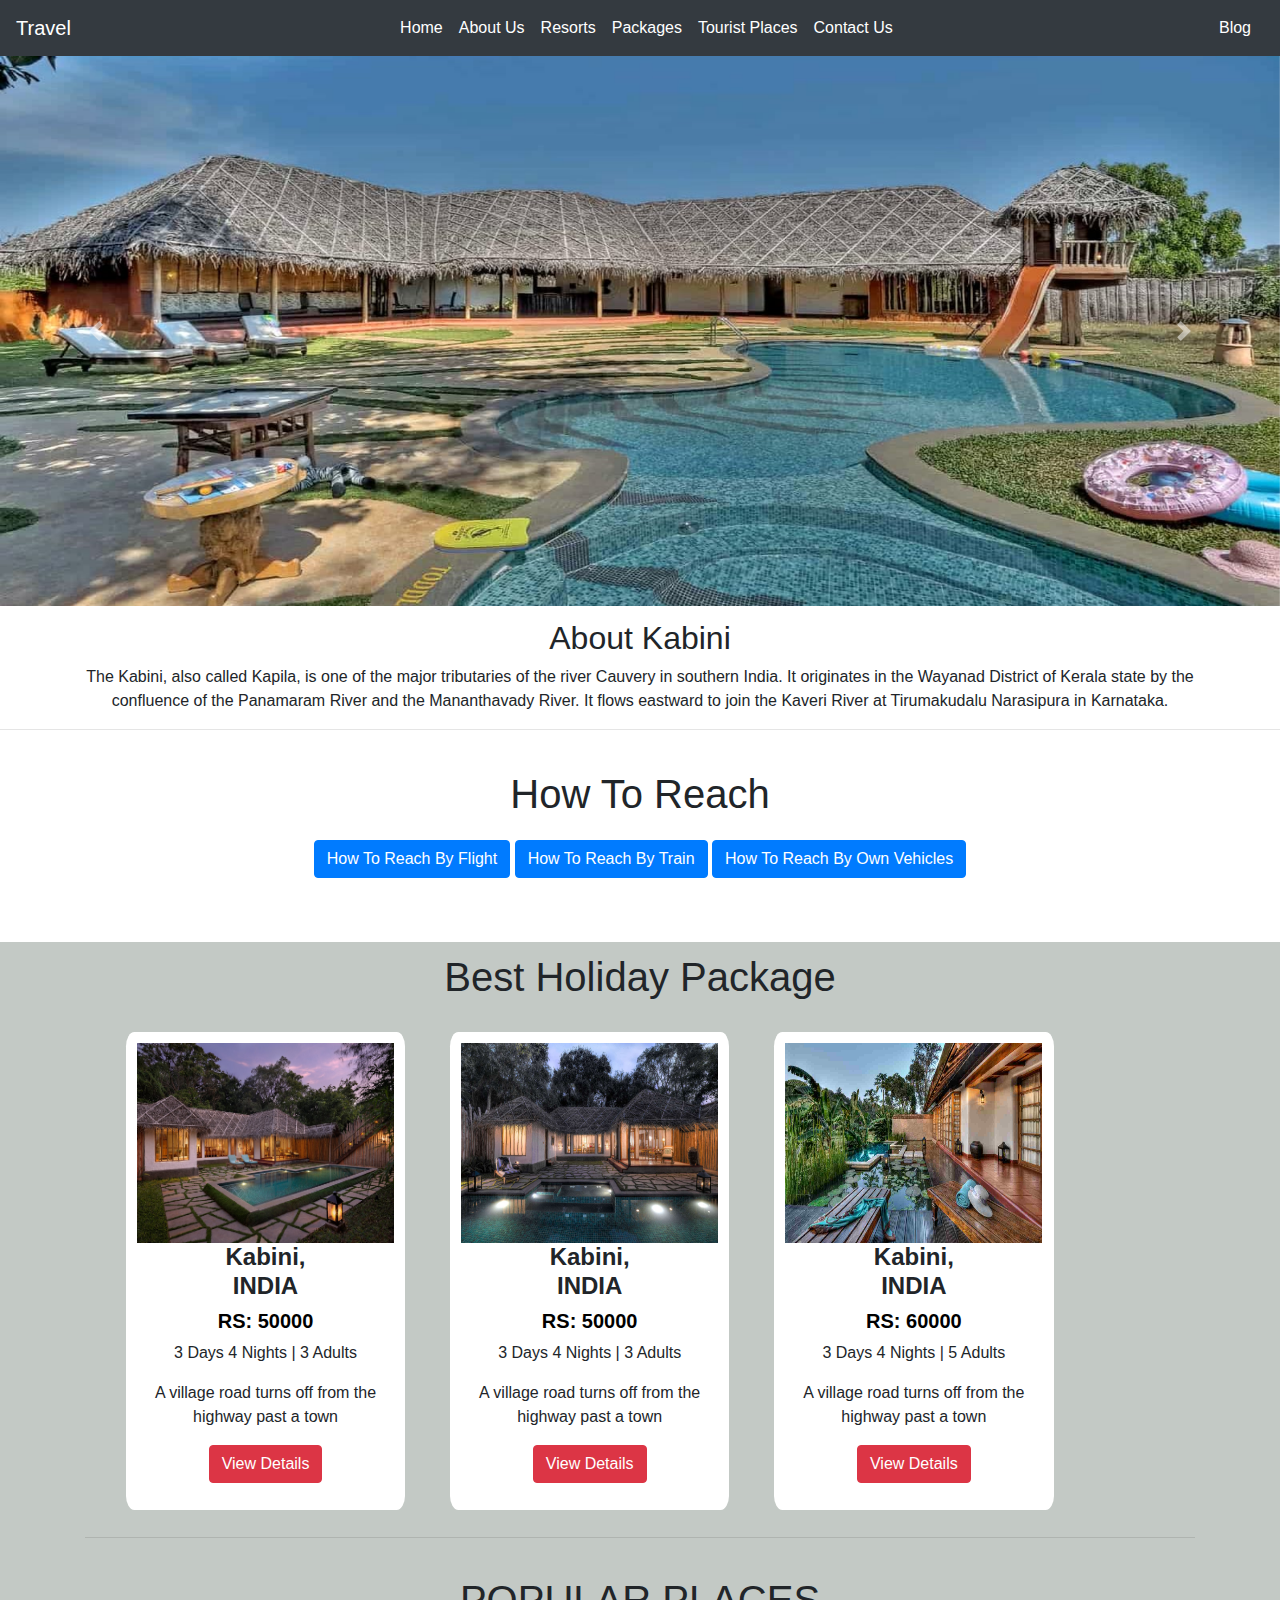
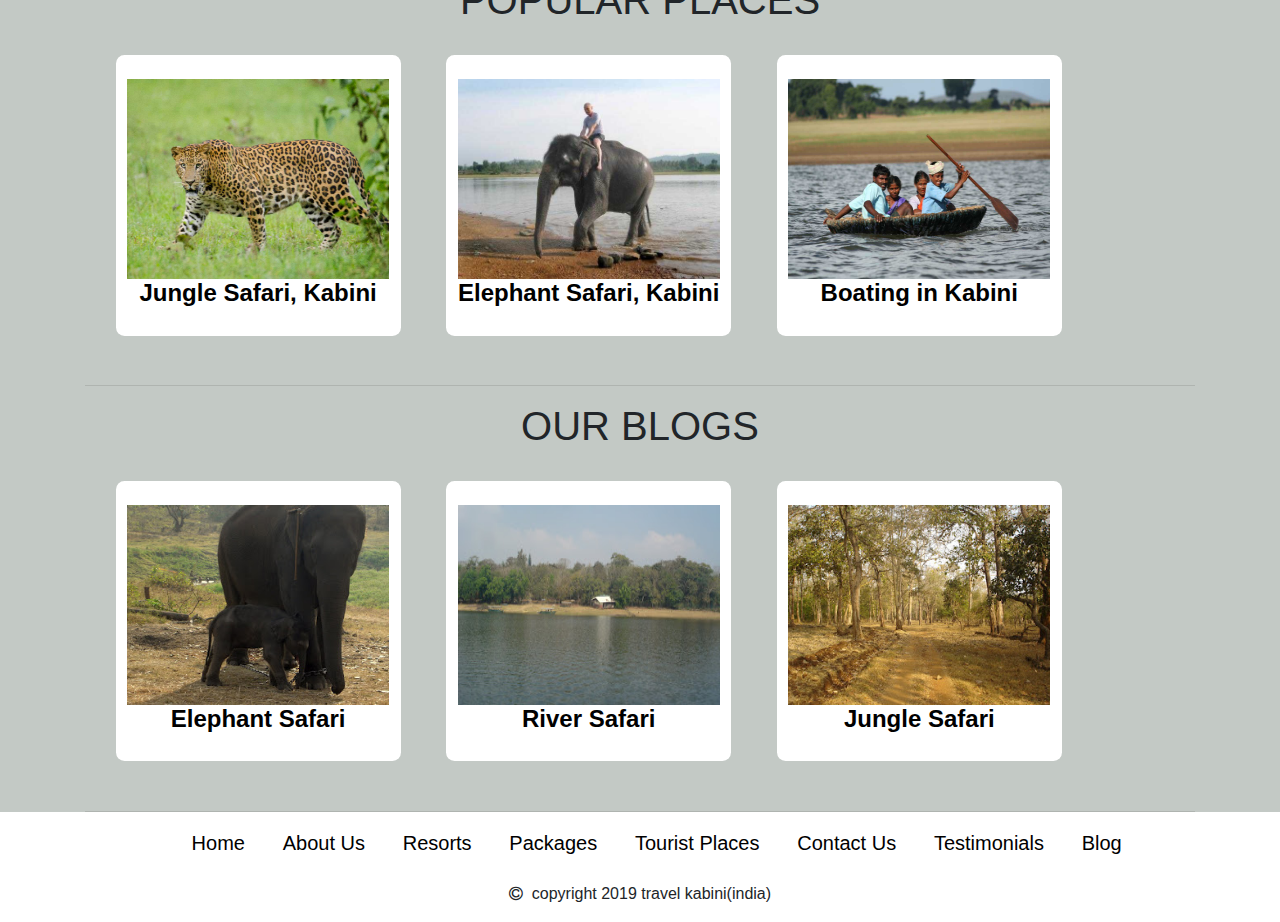
<file: index.html>
<!-- start of navbar section -->

<!doctype html>
<html lang="en">
  <head>
    <!-- Required meta tags -->
    <meta charset="utf-8">
    <meta name="viewport" content="width=device-width, initial-scale=1, shrink-to-fit=no">

    <!-- Bootstrap CSS -->
    <link rel="stylesheet" href="https://maxcdn.bootstrapcdn.com/bootstrap/4.0.0/css/bootstrap.min.css" integrity="sha384-Gn5384xqQ1aoWXA+058RXPxPg6fy4IWvTNh0E263XmFcJlSAwiGgFAW/dAiS6JXm" crossorigin="anonymous">
    <link rel="stylesheet" type="text/css" href="style.css">
    <link href="https://stackpath.bootstrapcdn.com/font-awesome/4.7.0/css/font-awesome.min.css" rel="stylesheet" integrity="sha384-wvfXpqpZZVQGK6TAh5PVlGOfQNHSoD2xbE+QkPxCAFlNEevoEH3Sl0sibVcOQVnN" crossorigin="anonymous">

    <title>Travel</title>
  </head>
  <body>
    <!-- As a link -->
<!-- <nav class="navbar navbar-light ">
  <a class="navbar-brand" href="#">Navbar</a>
</nav> -->

<!-- As a heading -->
<nav class="navbar navbar-expand-lg navbar-dark bg-dark">
  <a class="navbar-brand" href="index.html">Travel</a>
  <button class="navbar-toggler" type="button" data-toggle="collapse" data-target="#navbarSupportedContent" aria-controls="navbarSupportedContent" aria-expanded="false" aria-label="Toggle navigation">
    <span class="navbar-toggler-icon"></span>
  </button>

  <div class="collapse navbar-collapse" id="navbarSupportedContent">
    <ul class="navbar-nav mx-auto">
      <li class="nav-item active">
        <a class="nav-link" href="index.html">Home</a>
      </li>
      <li class="nav-item active">
        <a class="nav-link" href="about.html">About Us</a>
      </li>
      <li class="nav-item active">
        <a class="nav-link" href="resorts.html">Resorts</a>
      </li>
      <li class="nav-item active">
        <a class="nav-link" href="packages.html">Packages</a>
      </li>
      <li class="nav-item active">
        <a class="nav-link" href="places.html">Tourist Places</a>
      </li>
      <li class="nav-item active">
        <a class="nav-link" href="contact.html">Contact Us</a>
      </li>

     
      
    </ul>
    <form class="form-inline my-2 my-lg-0">
      <!-- <input class="form-control mr-sm-2" type="search" placeholder="Search" aria-label="Search"> -->
      <a href="#" style="color: white;" class="btn success my-2 my-sm-0" type="submit">Blog</a>
    </form>
  </div>
</nav>
<!-- End Of Navbar -->


<!-- end of navbar section -->

<!-- slider starts -->

<div id="carouselExampleControls" class="carousel slide" data-ride="carousel">
  <div class="carousel-inner">
    <div class="carousel-item active">
      <img class="d-block w-100" src="images/slider3.jpg" height="550" alt="First slide">
    </div>
    <div class="carousel-item">
      <img class="d-block w-100" src="images/slider4.jpg" height="550" alt="Second slide">
    </div>
    <div class="carousel-item">
      <img class="d-block w-100" src="images/slider5.jpg" height="550" alt="Third slide">
    </div>
    <div class="carousel-item">
      <img class="d-block w-100" src="images/slider1.jpg" height="550" alt="Fourth slide">
    </div>
    <div class="carousel-item">
      <img class="d-block w-100" src="images/slider2.jpg" height="550" alt="Fivth slide">
    </div>
  </div>
  <a class="carousel-control-prev" href="#carouselExampleControls" role="button" data-slide="prev">
    <span class="carousel-control-prev-icon" aria-hidden="true"></span>
    <span class="sr-only">Previous</span>
  </a>
  <a class="carousel-control-next" href="#carouselExampleControls" role="button" data-slide="next">
    <span class="carousel-control-next-icon" aria-hidden="true"></span>
    <span class="sr-only">Next</span>
  </a>
</div>

<!-- slidedr ends -->

<!-- introduction about kabini -->
<div class="container" style="margin-top: 1%;">
  <h2 class="text-center">About Kabini</h2>
  <p class="text-center">The Kabini, also called Kapila, is one of the major tributaries of the river Cauvery in southern India. It originates in the Wayanad District of Kerala state by the confluence of the Panamaram River and the Mananthavady River. It flows eastward to join the Kaveri River at Tirumakudalu Narasipura in Karnataka.</p>
</div>
<hr>
<!-- End of introduction block -->

<!-- how to react start -->
<div class="container"><br>
  <h1 class="text-center"> How To Reach</h1>
  <p class="text-center" style="margin-top: 2%;">
    <a class="btn btn-primary" data-toggle="collapse" href="#flight" role="button" aria-expanded="false" aria-controls="collapseExample">
      How To Reach By Flight
    </a>
    <a class="btn btn-primary" data-toggle="collapse" href="#train" role="button" aria-expanded="false" aria-controls="collapseExample">
      How To Reach By Train
    </a>
    <a class="btn btn-primary" data-toggle="collapse" href="#own" role="button" aria-expanded="false" aria-controls="collapseExample">
      How To Reach By Own Vehicles
    </a>
  </p>
  <div class="collapse" id="flight">
    <div class="card card-body">
      Flight
    </div>
  </div>
  <div class="collapse" id="train">
    <div class="card card-body">
      Train
    </div>
  </div>
  <div class="collapse" id="own">
    <div class="card card-body">
      Own Vehicle
    </div>
  </div>
</div>
<br><br>
<!-- how to react end -->
<div style="background-color: #c3c9c5;">
<div class="container" >
<!-- package_details Starts -->
      <div class="shade1" style="padding: 1%;">
        <div class="advantage" id="resorts"> <h1>Best Holiday Package </h1></div>
          <div class="row">
            <div class="shadow-lg col-md-3 align">
              <img src="images/evolve1.jpg" height="200" width="100%"> 
              <h4><b>Kabini,<BR>INDIA</b></h4>
              <h5 style="color: black"><b>RS: 50000</b></h5>
              <p>3 Days 4 Nights | 3 Adults</p>
              <p>A village road turns off from the highway past a town </p>
              <a href="package_details.html" class="btn btn-danger ">View Details</a>
              <p></p>
            </div>
            <div class="shadow-lg col-md-3 align">
              <img src="images/evolve2.jpg" height="200" width="100%"> 
              <h4><b>Kabini,<BR>INDIA</b></h4>
              <h5 style="color:black"><b>RS: 50000</b></h5>
              <p>3 Days 4 Nights | 3 Adults</p>
              <p>A village road turns off from the highway past a town </p>
              <a href="package_details.html" class="btn btn-danger ">View Details</a>
              <p></p>
            </div>
            <div class="shadow-lg col-md-3 align">
                <img src="images/evolve3.jpg" height="200" width="100%"> 
                <h4><b>Kabini,<BR>INDIA</b></h4>
                <h5 style="color:black"><b>RS: 60000</b></h5>
                <p>3 Days 4 Nights | 5 Adults</p>
                <p>A village road turns off from the highway past a town </p>
                <a href="package_details.html" class="btn btn-danger ">View Details</a>
                <P></P>
            </div>
        </div>
      </div>
<!-- End of package_details section -->
<hr>
<!-- starting of popular places section -->

        <div class="shade" style="padding-bottom: 3%; padding-top: 2%">
        <div class="advantage" id="tours"> <h1>POPULAR PLACES </h1></div>
          <div class="row">
            <div class="shadow-lg col-md-3 align" id="align">
              <a style="color: black" href="places.html"><img style="margin-top: 5%;" src="images/jungle_place.jpg" alt="Jungle Safari, Kabini" height="200" width="100%"> 
              <h4><b>Jungle Safari, Kabini</b></h4></a>
              <!-- <h5 style="color:black"><b>RS: 50000</b></h5> -->
              <P></P>
            </div>
            <div class="shadow-lg col-md-3 align">
              <a style="color: black" href="places.html"><img style="margin-top: 5%;" src="images/elephant_Safari.jpg" alt="Elephant Safari , Kabini" height="200" width="100%"> 
              <h4><b>Elephant Safari, Kabini</b></h4></a>
              <!-- <h5 style="color:black"><b>RS: 40000</b></h5> -->
              <P></P>
            </div>
            <div class="shadow-lg col-md-3 align">
                <a style="color: black" href="places.html"><img style="margin-top: 5%;" src="images/boating_kabini.jpg" alt="Boating in Kabini" height="200" width="100%"> 
                <h4><b>Boating in Kabini</b></h4></a>
                <!-- <h5 style="color:black"><b>RS: 60000</b></h5> -->
                <P></P>
            </div>
        </div>
      </div>

<!-- end of popular places section -->
<hr>
<!-- start of  blog section -->

  <div class="shade1" style="padding-bottom: 3%;">
    <div class="advantage" id="about"> <h1>OUR BLOGS </h1></div>
        <div class="row">
            <div class="shadow-lg col-md-3 align" id="align">
              <a style="color: black" href="places.html"><img style="margin-top: 5%;" src="images/blog1.jpg" alt="Jungle Safari, Kabini" height="200" width="100%"> 
              <h4><b>Elephant Safari</b></h4></a>
              <!-- <h5 style="color:black"><b>RS: 50000</b></h5> -->
              <P></P>
            </div>
            <div class="shadow-lg col-md-3 align">
              <a style="color: black" href="places.html"><img style="margin-top: 5%;" src="images/blog2.jpg" alt="River Safari , Kabini" height="200" width="100%"> 
              <h4><b>River Safari</b></h4></a>
              <!-- <h5 style="color:black"><b>RS: 40000</b></h5> -->
              <P></P>
            </div>
            <div class="shadow-lg col-md-3 align">
                <a style="color: black" href="places.html"><img style="margin-top: 5%;" src="images/blog3.jpg" alt="jungle in Kabini" height="200" width="100%"> 
                <h4><b>Jungle Safari</b></h4></a>
                <!-- <h5 style="color:black"><b>RS: 60000</b></h5> -->
                <P></P>
            </div>
        </div>

      </div>
<hr>

<!-- end of blog section -->
</div>
</div>
<!-- start of footers -->





<!-- starting of footer -->
<div class="footer_text">
   <div class="container">
      <div>
        <a href="index.html" class="footer_link">Home</a>
        <a href="about.html" class="footer_link">About Us</a>
        <a href="resorts.html" class="footer_link">Resorts</a>
        <a href="packages.html" class="footer_link">Packages</a>
        <a href="places.html" class="footer_link">Tourist Places</a> 
        <a href="contact.html" class="footer_link">Contact Us</a>
        <a href="feedback.html" class="footer_link">Testimonials</a>
        <a href="#" class="footer_link">Blog</a>
      </div>
      <br>
      <div>
      <p><i class="fa fa-copyright"></i> &nbsp;copyright 2019 travel kabini(india)</p>
      </div>
    </div>
</div>
    <!-- Optional JavaScript -->
    <!-- jQuery first, then Popper.js, then Bootstrap JS -->
    

    
    <script src="https://code.jquery.com/jquery-3.2.1.slim.min.js" integrity="sha384-KJ3o2DKtIkvYIK3UENzmM7KCkRr/rE9/Qpg6aAZGJwFDMVNA/GpGFF93hXpG5KkN" crossorigin="anonymous"></script>
    <script src="https://cdnjs.cloudflare.com/ajax/libs/popper.js/1.12.9/umd/popper.min.js" integrity="sha384-ApNbgh9B+Y1QKtv3Rn7W3mgPxhU9K/ScQsAP7hUibX39j7fakFPskvXusvfa0b4Q" crossorigin="anonymous"></script>
    <script src="https://maxcdn.bootstrapcdn.com/bootstrap/4.0.0/js/bootstrap.min.js" integrity="sha384-JZR6Spejh4U02d8jOt6vLEHfe/JQGiRRSQQxSfFWpi1MquVdAyjUar5+76PVCmYl" crossorigin="anonymous"></script>
  </body>
</html>

<!-- end of footers
</file>
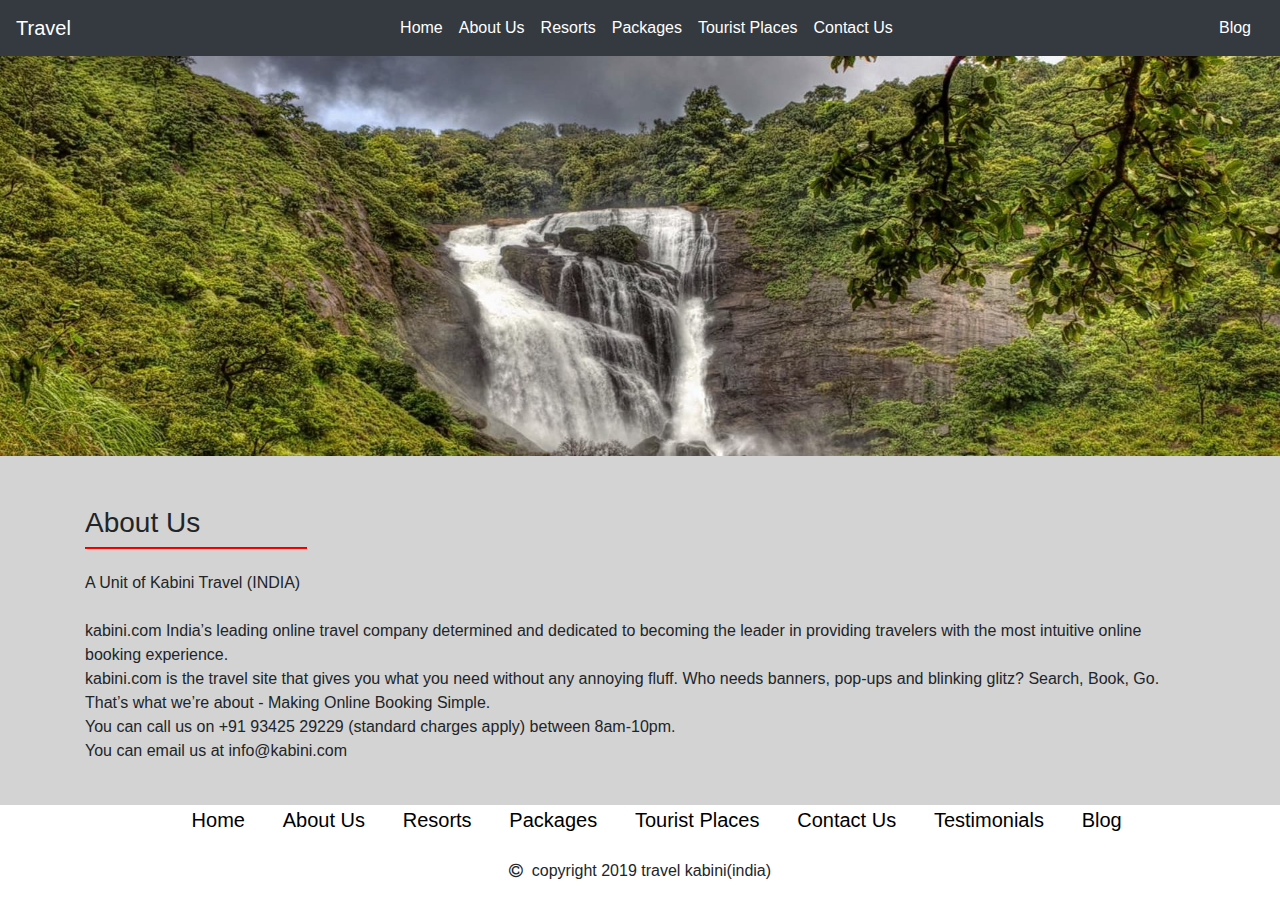
<file: about.html>
<!-- start of navbar section -->
<!doctype html>
<html lang="en">
  <head>
    <!-- Required meta tags -->
    <meta charset="utf-8">
    <meta name="viewport" content="width=device-width, initial-scale=1, shrink-to-fit=no">

    <!-- Bootstrap CSS -->
    <link rel="stylesheet" href="https://maxcdn.bootstrapcdn.com/bootstrap/4.0.0/css/bootstrap.min.css" integrity="sha384-Gn5384xqQ1aoWXA+058RXPxPg6fy4IWvTNh0E263XmFcJlSAwiGgFAW/dAiS6JXm" crossorigin="anonymous">
    <link rel="stylesheet" type="text/css" href="style.css">
    <link href="https://stackpath.bootstrapcdn.com/font-awesome/4.7.0/css/font-awesome.min.css" rel="stylesheet" integrity="sha384-wvfXpqpZZVQGK6TAh5PVlGOfQNHSoD2xbE+QkPxCAFlNEevoEH3Sl0sibVcOQVnN" crossorigin="anonymous">

    <title>Travel</title>
  </head>
  <body>
    <!-- As a link -->
<!-- <nav class="navbar navbar-light ">
  <a class="navbar-brand" href="#">Navbar</a>
</nav> -->

<!-- As a heading -->
<nav class="navbar navbar-expand-lg navbar-dark bg-dark">
  <a class="navbar-brand" href="index.html">Travel</a>
  <button class="navbar-toggler" type="button" data-toggle="collapse" data-target="#navbarSupportedContent" aria-controls="navbarSupportedContent" aria-expanded="false" aria-label="Toggle navigation">
    <span class="navbar-toggler-icon"></span>
  </button>

  <div class="collapse navbar-collapse" id="navbarSupportedContent">
    <ul class="navbar-nav mx-auto">
      <li class="nav-item active">
        <a class="nav-link" href="index.html">Home</a>
      </li>
      <li class="nav-item active">
        <a class="nav-link" href="about.html">About Us</a>
      </li>
      <li class="nav-item active">
        <a class="nav-link" href="resorts.html">Resorts</a>
      </li>
      <li class="nav-item active">
        <a class="nav-link" href="packages.html">Packages</a>
      </li>
      <li class="nav-item active">
        <a class="nav-link" href="places.html">Tourist Places</a>
      </li>
      <li class="nav-item active">
        <a class="nav-link" href="contact.html">Contact Us</a>
      </li>

     
      
    </ul>
    <form class="form-inline my-2 my-lg-0">
      <!-- <input class="form-control mr-sm-2" type="search" placeholder="Search" aria-label="Search"> -->
      <a href="#" style="color: white;" class="btn success my-2 my-sm-0" type="submit">Blog</a>
    </form>
  </div>
</nav>
<!-- End Of Navbar -->


<!-- end of navbar section -->
<style type="text/css">
      .AA{
        float: left;
      }
      .aaa{
        /*margin-left: 2%;*/
        font-size: 18px;
        color: black;
      }
      .BB{
        float: right;
      }
      

      
    </style>


<div style="background-color: lightgray; ">
      <div>
        <img src="images/packages.jpg" alt="packages image" width="100%" height="400"><br><br>
        <!-- <div class="container">
          <div class="AA">
            <a href="#">Home|</a>
            <a href="#" style="color: red;">About Us</a>
          </div>
          <div class="BB">
          <a href="#">Home</a>
          <i class="fa fa-phone-square"></i>
          <b>  <a class="aaa" href="#" style="color: red;">6789878756</a></b>
          </div>
        </div> -->
        </div>


       <div style=" padding: 2%" >
       <div class="container">
        <h3 style="">About Us</h3>
        <hr style="background-color: red; width: 20%; float: left; margin: auto; height: 1px;"><br>
        <p style=" margin: auto;">A Unit of Kabini Travel (INDIA)</p><br>
        <p>

          kabini.com India’s leading online travel company determined and dedicated to becoming the leader in providing travelers with the most intuitive online booking experience. <br>
           
           kabini.com is the travel site that gives you what you need without any annoying fluff. Who needs banners, pop-ups and blinking glitz? Search, Book, Go. That’s what we’re about - Making Online Booking Simple.<br>

           You can call us on +91 93425 29229 (standard charges apply) between 8am-10pm.<br>

          You can email us at info@kabini.com<br>



        </p>
         
       </div>
      </div>
     </div>





<!-- start of footer section -->





<!-- starting of footer -->
<div class="footer_text">
   <div class="container">
      <div>
        <a href="index.html" class="footer_link">Home</a>
        <a href="about.html" class="footer_link">About Us</a>
        <a href="resorts.html" class="footer_link">Resorts</a>
        <a href="packages.html" class="footer_link">Packages</a>
        <a href="places.html" class="footer_link">Tourist Places</a> 
        <a href="contact.html" class="footer_link">Contact Us</a>
        <a href="feedback.html" class="footer_link">Testimonials</a>
        <a href="#" class="footer_link">Blog</a>
      </div>
      <br>
      <div>
      <p><i class="fa fa-copyright"></i> &nbsp;copyright 2019 travel kabini(india)</p>
      </div>
    </div>
</div>
    <!-- Optional JavaScript -->
    <!-- jQuery first, then Popper.js, then Bootstrap JS -->
    

    
    <script src="https://code.jquery.com/jquery-3.2.1.slim.min.js" integrity="sha384-KJ3o2DKtIkvYIK3UENzmM7KCkRr/rE9/Qpg6aAZGJwFDMVNA/GpGFF93hXpG5KkN" crossorigin="anonymous"></script>
    <script src="https://cdnjs.cloudflare.com/ajax/libs/popper.js/1.12.9/umd/popper.min.js" integrity="sha384-ApNbgh9B+Y1QKtv3Rn7W3mgPxhU9K/ScQsAP7hUibX39j7fakFPskvXusvfa0b4Q" crossorigin="anonymous"></script>
    <script src="https://maxcdn.bootstrapcdn.com/bootstrap/4.0.0/js/bootstrap.min.js" integrity="sha384-JZR6Spejh4U02d8jOt6vLEHfe/JQGiRRSQQxSfFWpi1MquVdAyjUar5+76PVCmYl" crossorigin="anonymous"></script>
  </body>
</html>

<!-- end of footer section -->
</file>
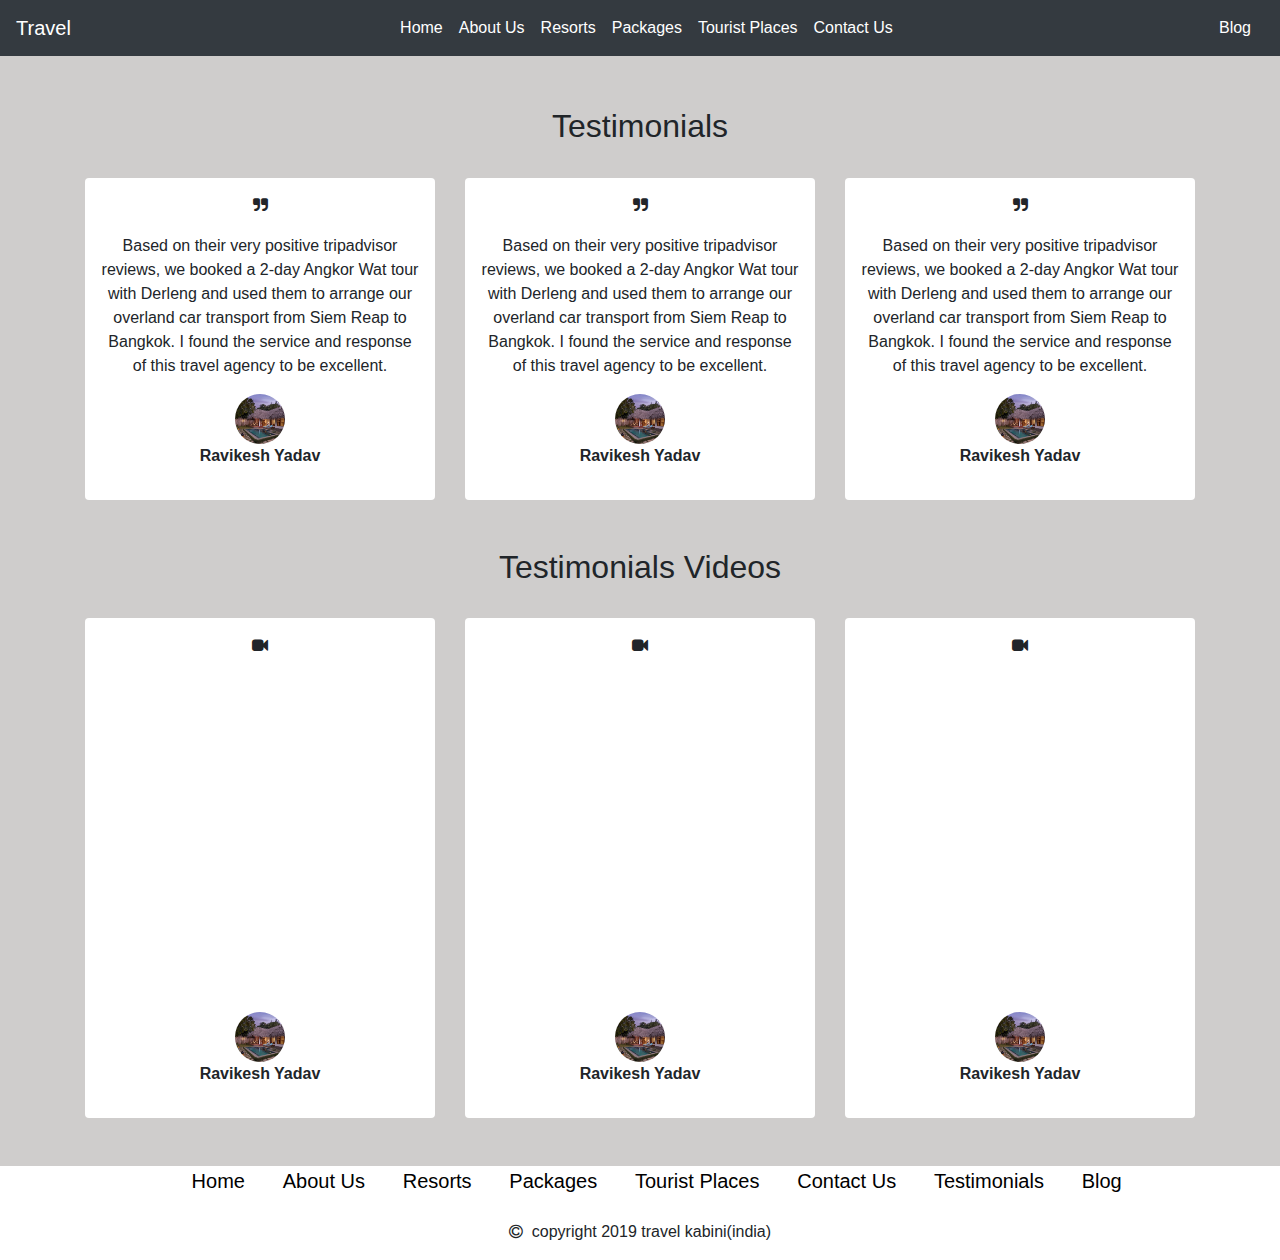
<file: feedback.html>
<!-- start of navbar section -->
<!doctype html>
<html lang="en">
  <head>
    <!-- Required meta tags -->
    <meta charset="utf-8">
    <meta name="viewport" content="width=device-width, initial-scale=1, shrink-to-fit=no">

    <!-- Bootstrap CSS -->
    <link rel="stylesheet" href="https://maxcdn.bootstrapcdn.com/bootstrap/4.0.0/css/bootstrap.min.css" integrity="sha384-Gn5384xqQ1aoWXA+058RXPxPg6fy4IWvTNh0E263XmFcJlSAwiGgFAW/dAiS6JXm" crossorigin="anonymous">
    <link rel="stylesheet" type="text/css" href="style.css">
    <link href="https://stackpath.bootstrapcdn.com/font-awesome/4.7.0/css/font-awesome.min.css" rel="stylesheet" integrity="sha384-wvfXpqpZZVQGK6TAh5PVlGOfQNHSoD2xbE+QkPxCAFlNEevoEH3Sl0sibVcOQVnN" crossorigin="anonymous">

    <title>Travel</title>
  </head>
  <body>
    <!-- As a link -->
<!-- <nav class="navbar navbar-light ">
  <a class="navbar-brand" href="#">Navbar</a>
</nav> -->

<!-- As a heading -->
<nav class="navbar navbar-expand-lg navbar-dark bg-dark">
  <a class="navbar-brand" href="index.html">Travel</a>
  <button class="navbar-toggler" type="button" data-toggle="collapse" data-target="#navbarSupportedContent" aria-controls="navbarSupportedContent" aria-expanded="false" aria-label="Toggle navigation">
    <span class="navbar-toggler-icon"></span>
  </button>

  <div class="collapse navbar-collapse" id="navbarSupportedContent">
    <ul class="navbar-nav mx-auto">
      <li class="nav-item active">
        <a class="nav-link" href="index.html">Home</a>
      </li>
      <li class="nav-item active">
        <a class="nav-link" href="about.html">About Us</a>
      </li>
      <li class="nav-item active">
        <a class="nav-link" href="resorts.html">Resorts</a>
      </li>
      <li class="nav-item active">
        <a class="nav-link" href="packages.html">Packages</a>
      </li>
      <li class="nav-item active">
        <a class="nav-link" href="places.html">Tourist Places</a>
      </li>
      <li class="nav-item active">
        <a class="nav-link" href="contact.html">Contact Us</a>
      </li>

     
      
    </ul>
    <form class="form-inline my-2 my-lg-0">
      <!-- <input class="form-control mr-sm-2" type="search" placeholder="Search" aria-label="Search"> -->
      <a href="#" style="color: white;" class="btn success my-2 my-sm-0" type="submit">Blog</a>
    </form>
  </div>
</nav>
<!-- End Of Navbar -->


<!-- end of navbar section -->
<div style="background-color: #cfcdcc">
<div class="container" style="padding-top: 4%; background-color: #cfcdcc">
	<h2 class="text-center"> Testimonials</h2><br>
	<div class="row">

		<div class="col-lg-4">
			
			<div class="shadow-lg p-3 mb-5 bg-white rounded">
				<p class="text-center"><i class="fa fa-quote-right" aria-hidden="true"></i></p>
				<p class="text-center">Based on their very positive tripadvisor reviews, we booked a 2-day Angkor Wat tour with Derleng and used them to arrange our overland car transport from Siem Reap to Bangkok. I found the service and response of this travel agency to be excellent.</p>
				<p class="text-center"><img src="images/offers1.jpg" width="50" height="50" style="border-radius: 50%"> <br><b> Ravikesh Yadav </b></p>
			</div>
		</div>
		<div class="col-lg-4">
			
			<div class="shadow-lg p-3 mb-5 bg-white rounded">
				<p class="text-center"><i class="fa fa-quote-right" aria-hidden="true"></i></p>
				<p class="text-center">Based on their very positive tripadvisor reviews, we booked a 2-day Angkor Wat tour with Derleng and used them to arrange our overland car transport from Siem Reap to Bangkok. I found the service and response of this travel agency to be excellent.</p>
				<p class="text-center"><img src="images/offers1.jpg" width="50" height="50" style="border-radius: 50%"> <br><b> Ravikesh Yadav </b></p>
			</div>
		</div>
		<div class="col-lg-4">
			
			<div class="shadow-lg p-3 mb-5 bg-white rounded">
				<p class="text-center"><i class="fa fa-quote-right" aria-hidden="true"></i></p>
				<p class="text-center">Based on their very positive tripadvisor reviews, we booked a 2-day Angkor Wat tour with Derleng and used them to arrange our overland car transport from Siem Reap to Bangkok. I found the service and response of this travel agency to be excellent.</p>
				<p class="text-center"><img src="images/offers1.jpg" width="50" height="50" style="border-radius: 50%"> <br><b> Ravikesh Yadav </b></p>
			</div>
		</div>

	</div>
	<h2 class="text-center"> Testimonials Videos</h2><br>
	<div class="row">

		<div class="col-lg-4">
			
			<div class="shadow-lg p-3 mb-5 bg-white rounded">
				<p class="text-center"><i class="fa fa-video-camera" aria-hidden="true"></i></p>
				<p class="text-center"><iframe width="100%" height="315" src="https://www.youtube.com/embed/YtgZbJu1vwY" frameborder="0" allow="accelerometer; autoplay; encrypted-media; gyroscope; picture-in-picture" allowfullscreen></iframe></p>
				<p class="text-center"><img src="images/offers1.jpg" width="50" height="50" style="border-radius: 50%"> <br><b> Ravikesh Yadav </b></p>
			</div>
		</div>
		<div class="col-lg-4">
			
			<div class="shadow-lg p-3 mb-5 bg-white rounded">
				<p class="text-center"><i class="fa fa-video-camera" aria-hidden="true"></i></p>
				<p class="text-center"><iframe width="100%" height="315" src="https://www.youtube.com/embed/swUQZWodBmo" frameborder="0" allow="accelerometer; autoplay; encrypted-media; gyroscope; picture-in-picture" allowfullscreen></iframe></p>
				<p class="text-center"><img src="images/offers1.jpg" width="50" height="50" style="border-radius: 50%"> <br><b> Ravikesh Yadav </b></p>
			</div>
		</div>
		<div class="col-lg-4">
			
			<div class="shadow-lg p-3 mb-5 bg-white rounded">
				<p class="text-center"><i class="fa fa-video-camera" aria-hidden="true"></i></p>
				<p class="text-center"><iframe width="100%" height="315" src="https://www.youtube.com/embed/YtgZbJu1vwY" frameborder="0" allow="accelerometer; autoplay; encrypted-media; gyroscope; picture-in-picture" allowfullscreen></iframe></p>
				<p class="text-center"><img src="images/offers1.jpg" width="50" height="50" style="border-radius: 50%"> <br><b> Ravikesh Yadav </b></p>
			</div>
		</div>

	</div>
</div>



</div>
<!-- start of footer section -->




<!-- starting of footer -->
<div class="footer_text">
   <div class="container">
      <div>
        <a href="index.html" class="footer_link">Home</a>
        <a href="about.html" class="footer_link">About Us</a>
        <a href="resorts.html" class="footer_link">Resorts</a>
        <a href="packages.html" class="footer_link">Packages</a>
        <a href="places.html" class="footer_link">Tourist Places</a> 
        <a href="contact.html" class="footer_link">Contact Us</a>
        <a href="feedback.html" class="footer_link">Testimonials</a>
        <a href="#" class="footer_link">Blog</a>
      </div>
      <br>
      <div>
      <p><i class="fa fa-copyright"></i> &nbsp;copyright 2019 travel kabini(india)</p>
      </div>
    </div>
</div>
    <!-- Optional JavaScript -->
    <!-- jQuery first, then Popper.js, then Bootstrap JS -->
    

    
    <script src="https://code.jquery.com/jquery-3.2.1.slim.min.js" integrity="sha384-KJ3o2DKtIkvYIK3UENzmM7KCkRr/rE9/Qpg6aAZGJwFDMVNA/GpGFF93hXpG5KkN" crossorigin="anonymous"></script>
    <script src="https://cdnjs.cloudflare.com/ajax/libs/popper.js/1.12.9/umd/popper.min.js" integrity="sha384-ApNbgh9B+Y1QKtv3Rn7W3mgPxhU9K/ScQsAP7hUibX39j7fakFPskvXusvfa0b4Q" crossorigin="anonymous"></script>
    <script src="https://maxcdn.bootstrapcdn.com/bootstrap/4.0.0/js/bootstrap.min.js" integrity="sha384-JZR6Spejh4U02d8jOt6vLEHfe/JQGiRRSQQxSfFWpi1MquVdAyjUar5+76PVCmYl" crossorigin="anonymous"></script>
  </body>
</html>

<!-- end of footer section
</file>
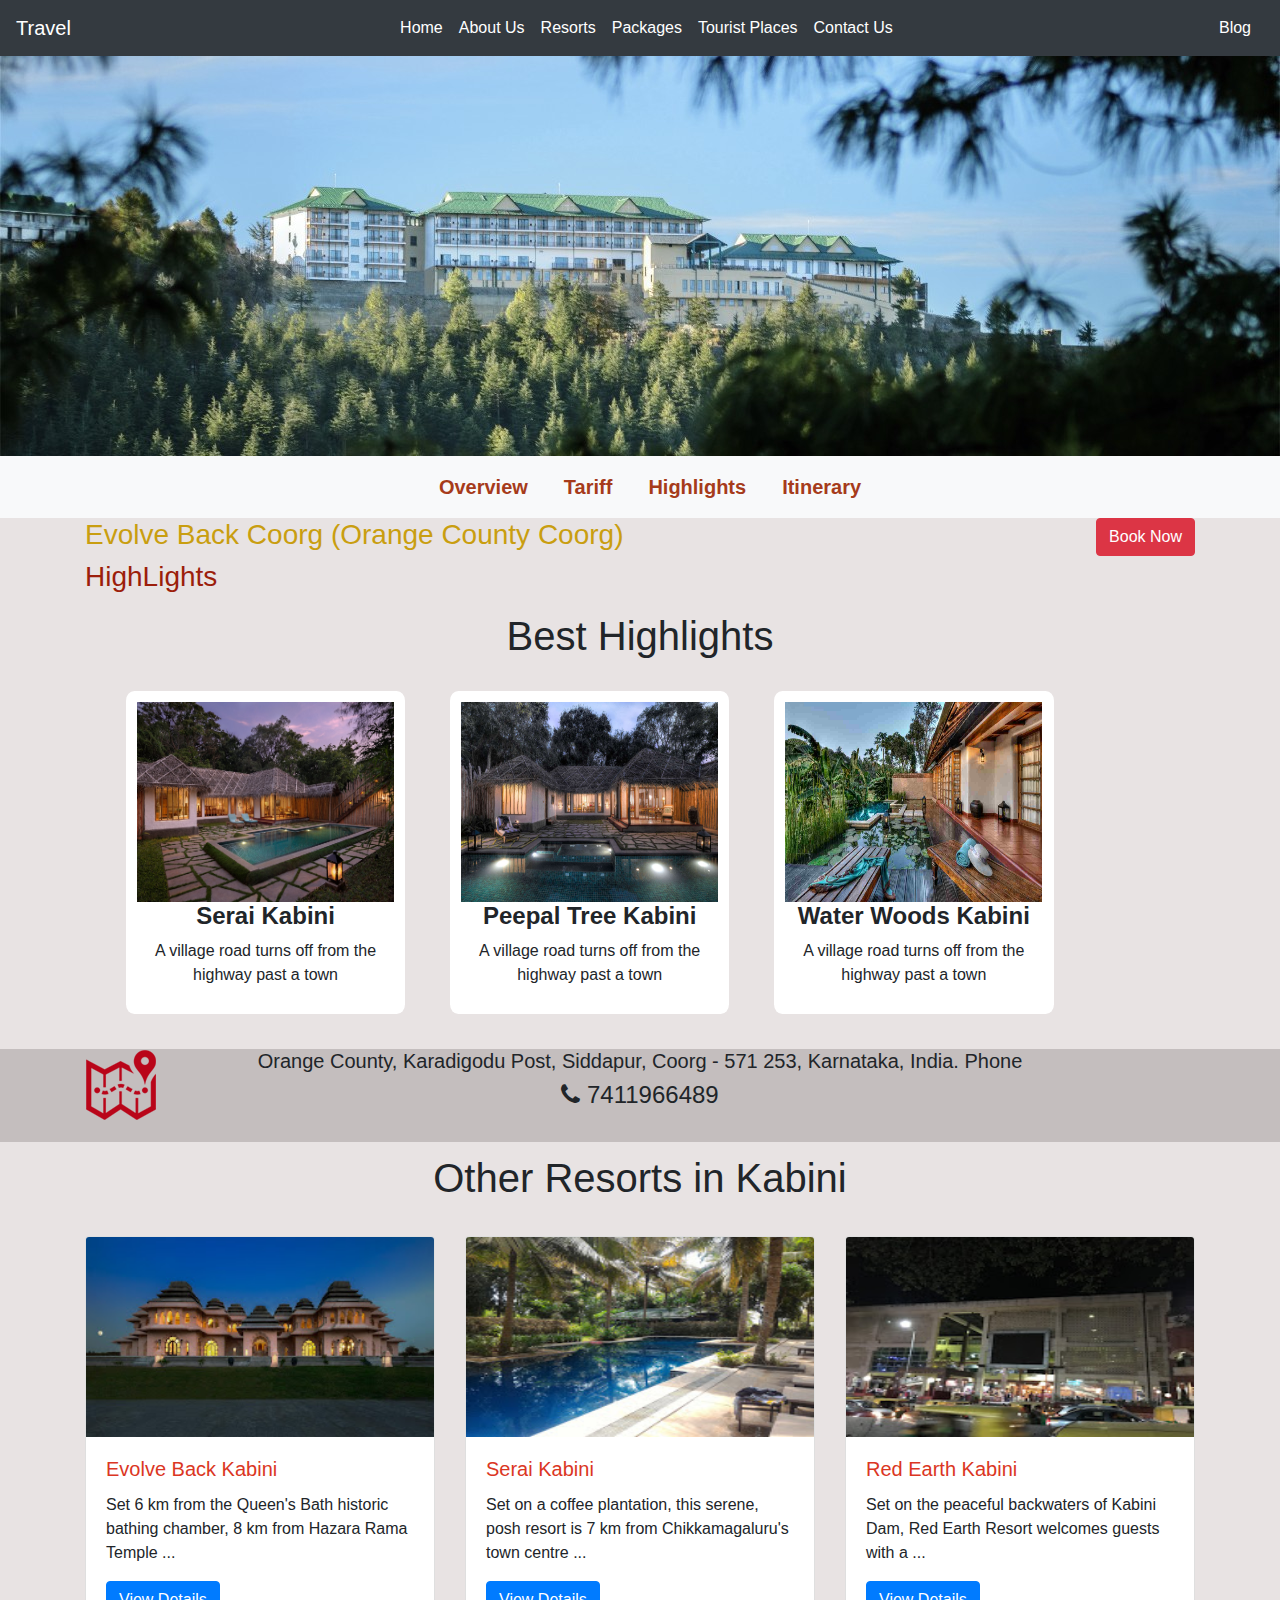
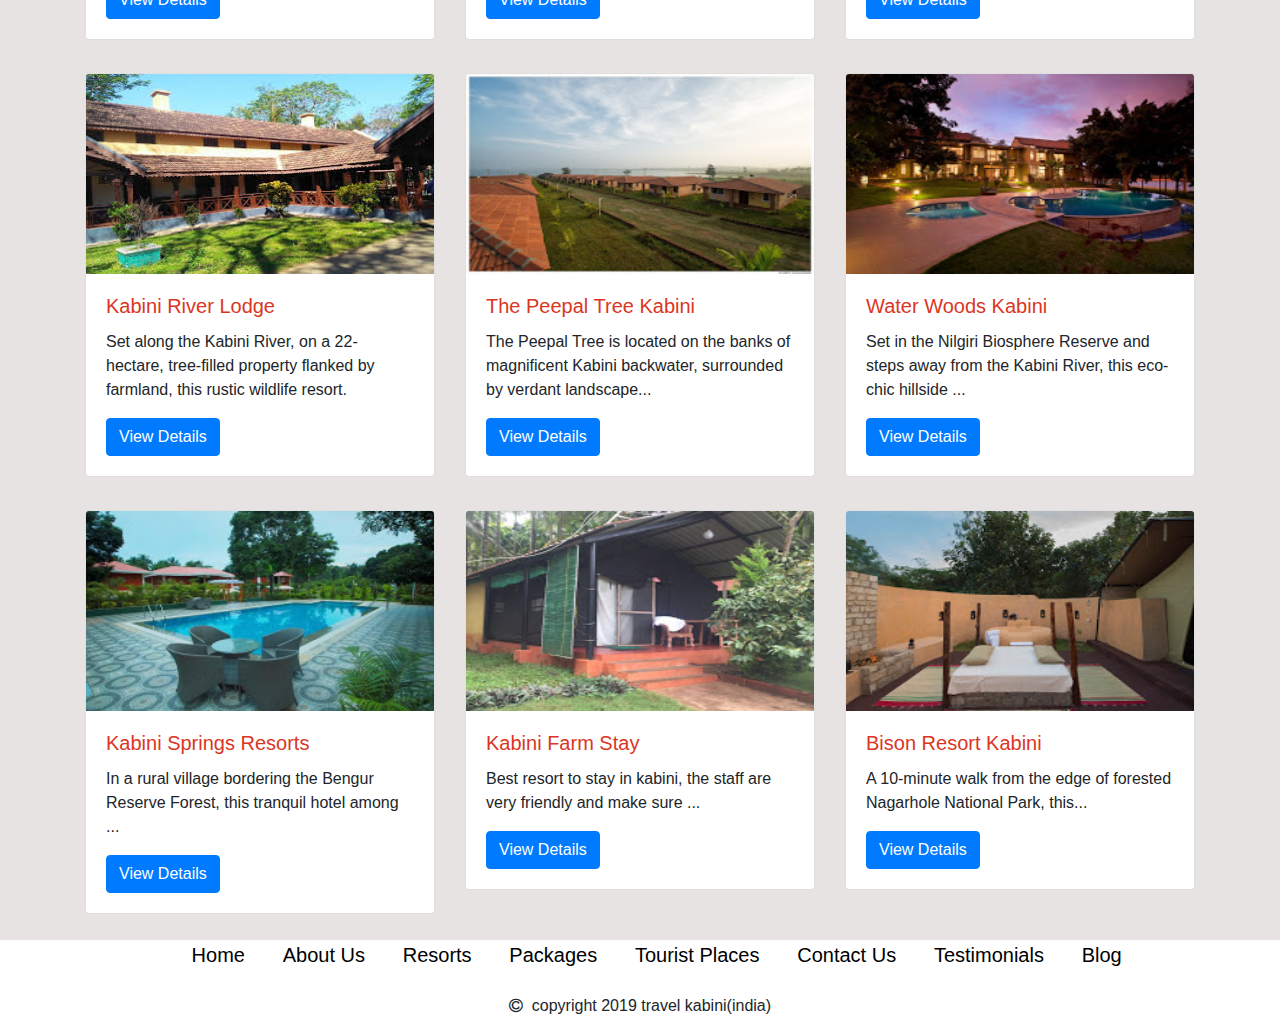
<file: highlight.html>
<!-- start of nav bar -->
<!doctype html>
<html lang="en">
  <head>
    <!-- Required meta tags -->
    <meta charset="utf-8">
    <meta name="viewport" content="width=device-width, initial-scale=1, shrink-to-fit=no">

    <!-- Bootstrap CSS -->
    <link rel="stylesheet" href="https://maxcdn.bootstrapcdn.com/bootstrap/4.0.0/css/bootstrap.min.css" integrity="sha384-Gn5384xqQ1aoWXA+058RXPxPg6fy4IWvTNh0E263XmFcJlSAwiGgFAW/dAiS6JXm" crossorigin="anonymous">
    <link rel="stylesheet" type="text/css" href="style.css">
    <link href="https://stackpath.bootstrapcdn.com/font-awesome/4.7.0/css/font-awesome.min.css" rel="stylesheet" integrity="sha384-wvfXpqpZZVQGK6TAh5PVlGOfQNHSoD2xbE+QkPxCAFlNEevoEH3Sl0sibVcOQVnN" crossorigin="anonymous">

    <title>Travel</title>
  </head>
  <body>
    <!-- As a link -->
<!-- <nav class="navbar navbar-light ">
  <a class="navbar-brand" href="#">Navbar</a>
</nav> -->

<!-- As a heading -->
<nav class="navbar navbar-expand-lg navbar-dark bg-dark">
  <a class="navbar-brand" href="index.html">Travel</a>
  <button class="navbar-toggler" type="button" data-toggle="collapse" data-target="#navbarSupportedContent" aria-controls="navbarSupportedContent" aria-expanded="false" aria-label="Toggle navigation">
    <span class="navbar-toggler-icon"></span>
  </button>

  <div class="collapse navbar-collapse" id="navbarSupportedContent">
    <ul class="navbar-nav mx-auto">
      <li class="nav-item active">
        <a class="nav-link" href="index.html">Home</a>
      </li>
      <li class="nav-item active">
        <a class="nav-link" href="about.html">About Us</a>
      </li>
      <li class="nav-item active">
        <a class="nav-link" href="resorts.html">Resorts</a>
      </li>
      <li class="nav-item active">
        <a class="nav-link" href="packages.html">Packages</a>
      </li>
      <li class="nav-item active">
        <a class="nav-link" href="places.html">Tourist Places</a>
      </li>
      <li class="nav-item active">
        <a class="nav-link" href="contact.html">Contact Us</a>
      </li>

     
      
    </ul>
    <form class="form-inline my-2 my-lg-0">
      <!-- <input class="form-control mr-sm-2" type="search" placeholder="Search" aria-label="Search"> -->
      <a href="#" style="color: white;" class="btn success my-2 my-sm-0" type="submit">Blog</a>
    </form>
  </div>
</nav>
<!-- End Of Navbar -->

<!-- End Of Navbar -->



<div>
  <img src="images/resort_header.jpg" class="img-fluid " alt="Packages image" height="400" width="100%">
</div>
<!-- <div class="container" style="margin-top: 2%; font-size: 20px">
  <div style="float: left;">
    <a href="#">Home| Evolve Back Coorg (Orange County Coorg)</a>
  </div>
  <div style="float: right;">
    <a href="#">7411966489</a>
  </div>
</div>
<br><br> -->
<!-- As a heading -->
<nav class="navbar navbar-expand-lg navbar-dark bg-light">
  <div class="collapse navbar-collapse" id="navbarSupportedContent">
    <ul class="navbar-nav mx-auto" >
      <li class="nav-item active">
        <a style="color: #a63b1b; font-size: 20px; font-weight: 600; margin-left: 20px;" class="nav-link" href="resorts_details.html">Overview</a>
      </li>
      <li class="nav-item active">
        <a style="color: #a63b1b; font-size: 20px; font-weight: 600; margin-left: 20px;" class="nav-link" href="tariff.html">Tariff</a>
      </li>
      <li class="nav-item active">
        <!-- <a style="color: #a63b1b; font-size: 20px; font-weight: 600; margin-left: 20px;" class="nav-link" href="#">Trip</a> -->
      </li>
      <li class="nav-item active">
        <a style="color: #a63b1b; font-size: 20px; font-weight: 600; margin-left: 20px;" class="nav-link" href="highlight.html">Highlights</a>
      </li>
      <li class="nav-item active">
        <a style="color: #a63b1b; font-size: 20px; font-weight: 600; margin-left: 20px;" class="nav-link" href="itinerary.html">Itinerary</a>
      </li>
      <li class="nav-item active">
        <!-- <a class="nav-link" href="#">Blog</a> -->
      </li>
      
    </ul>
</nav>
<!-- End Of Navbar -->

<div style="background-color: #e8e3e3">
<div class="container">
  <h3 style="color: #c99e10">Evolve Back Coorg (Orange County Coorg) <span style="float:right;"> <button class="btn btn-danger" data-toggle="modal" data-target="#book">Book Now</button></span></h3>
  <h3 style="color: #9c1e0b">HighLights</h3>
<!-- package_details Starts -->
      <div class="shade1" style="padding: 1%;">
        <div class="advantage" id="resorts"> <h1>Best Highlights </h1></div>
          <div class="row">
            <div class="shadow-lg col-md-3 align">
              <img src="images/evolve1.jpg" height="200" width="100%"> 
              <h4><b>Serai Kabini</b></h4>
              <p>A village road turns off from the highway past a town </p>
              <!-- <a href="package_details.html" class="btn btn-danger ">View Details</a> -->
              <p></p>
            </div>
            <div class="shadow-lg col-md-3 align">
              <img src="images/evolve2.jpg" height="200" width="100%"> 
              <h4><b>Peepal Tree Kabini </b></h4>
              <p>A village road turns off from the highway past a town </p>
              <!-- <a href="package_details.html" class="btn btn-danger ">View Details</a> -->
              <p></p>
            </div>
            <div class="shadow-lg col-md-3 align">
                <img src="images/evolve3.jpg" height="200" width="100%"> 
                <h4><b>Water Woods Kabini </b></h4>
                <p>A village road turns off from the highway past a town </p>
                <!-- <a href="package_details.html" class="btn btn-danger ">View Details</a> -->
                <P></P>
            </div>
        </div>
      </div>
<!-- End of package_details section -->
</div>
<br>
</div>
<div style="background-color: #c4bebe">
  <div class="container" style="">
    <img src="images/map.png" style="position: absolute;">
    <div class="resort_location">
      <h5 class="text-center ">Orange County, Karadigodu Post, Siddapur, Coorg - 571 253, Karnataka, India. Phone</h5>
      <h4 class="text-center"><i class="fa fa-phone" aria-hidden="true"></i>
          7411966489</h4><br>
    </div>
  </div>
</div>
<div style="background-color: #e8e3e3;">
  <div>
  <h1 class="text-center" style="padding-top: 1%;"> Other Resorts in Kabini</h1>
</div>


  <div class="container" style="margin-top: 1%; padding-bottom: 2%;">
  <div class="row" style="margin-top: 3%;">
    <div class="col-md-4">
      <div class="card" style="width: 100%;">
        <img class="card-img-top" src="images/evolve.jpg" alt="Evolve Back Kabini" height="200">
        <div class="card-body">
          <h5 class="card-title"> <a href="#" style="color: #db3623"> Evolve Back Kabini </a> </h5>
          <p class="card-text">Set 6 km from the Queen's Bath historic bathing chamber, 8 km from Hazara Rama Temple ...</p>
          <a href="resorts_details.html" class="btn btn-primary">View Details</a>
        </div>
      </div>
    </div>
    <div class="col-md-4">
      <div class="card" style="width: 100%;">
        <img class="card-img-top" src="images/serai.jpg" alt="Serai Kabini Resort" height="200">
        <div class="card-body">
          <h5 class="card-title"> <a href="#" style="color: #db3623"> Serai Kabini </a> </h5>
          <p class="card-text">Set on a coffee plantation, this serene, posh resort is 7 km from Chikkamagaluru's town centre ...</p>
          <a href="resorts_details.html" class="btn btn-primary">View Details</a>
        </div>
      </div>
    </div>
    <div class="col-md-4">
      <div class="card" style="width: 100%;">
        <img class="card-img-top" src="images/red_earth.jpg" alt=" Red Earth Kabini" height="200">
        <div class="card-body">
          <h5 class="card-title"> <a href="#" style="color: #db3623"> Red Earth Kabini </a> </h5>
          <p class="card-text">Set on the peaceful backwaters of Kabini Dam, Red Earth Resort welcomes guests with a  ...</p>
          <a href="resorts_details.html" class="btn btn-primary">View Details</a>
        </div>
      </div>
    </div>
  </div>

  <div class="row" style="margin-top: 3%;" >
    <div class="col-md-4">
      <div class="card" style="width: 100%;">
        <img class="card-img-top" src="images/river.jpg" alt="Kabini River Lodge" height="200">
        <div class="card-body">
          <h5 class="card-title"> <a href="#" style="color: #db3623"> Kabini River Lodge </a> </h5>
          <p class="card-text">Set along the Kabini River, on a 22-hectare, tree-filled property flanked by farmland, this rustic wildlife resort.</p>
          <a href="resorts_details.html" class="btn btn-primary">View Details</a>
        </div>
      </div>
    </div>
    <div class="col-md-4">
      <div class="card" style="width: 100%;">
        <img class="card-img-top" src="images/peepal.jpg" alt="The Peepal Tree Kabini" height="200">
        <div class="card-body">
          <h5 class="card-title"> <a href="#" style="color: #db3623"> The Peepal Tree Kabini </a> </h5>
          <p class="card-text">The Peepal Tree is located on the banks of magnificent Kabini backwater, surrounded by verdant landscape...</p>
          <a href="resorts_details.html" class="btn btn-primary">View Details</a>
        </div>
      </div>
    </div>
    <div class="col-md-4">
      <div class="card" style="width: 100%;">
        <img class="card-img-top" src="images/water.jpg" alt="Water Woods Kabini" height="200">
        <div class="card-body">
          <h5 class="card-title"> <a href="#" style="color: #db3623"> Water Woods Kabini </a> </h5>
          <p class="card-text">Set in the Nilgiri Biosphere Reserve and steps away from the Kabini River, this eco-chic hillside ...</p>
          <a href="resorts_details.html" class="btn btn-primary">View Details</a>
        </div>
      </div>
    </div>
  </div>

  <div class="row" style="margin-top: 3%;">
    <div class="col-md-4">
      <div class="card" style="width: 100%;">
        <img class="card-img-top" src="images/springs.jpg" alt="Kabini Springs Resorts" height="200">
        <div class="card-body">
          <h5 class="card-title"> <a href="#" style="color: #db3623">Kabini Springs Resorts</a> </h5>
          <p class="card-text">In a rural village bordering the Bengur Reserve Forest, this tranquil hotel among ...</p>
          <a href="resorts_details.html" class="btn btn-primary">View Details</a>
        </div>
      </div>
    </div>
    <div class="col-md-4">
      <div class="card" style="width: 100%;">
        <img class="card-img-top" src="images/farm.jpg" alt="Kabini Farm Stay" height="200">
        <div class="card-body">
          <h5 class="card-title"> <a href="#" style="color: #db3623"> Kabini Farm Stay </a> </h5>
          <p class="card-text">Best resort to stay in kabini, the staff are very friendly and make sure ...</p>
          <a href="resorts_details.html" class="btn btn-primary">View Details</a>
        </div>
      </div>
    </div>
    <div class="col-md-4">
      <div class="card" style="width: 100%;">
        <img class="card-img-top" src="images/bison.jpg" alt="Bison Resort Kabini" height="200">
        <div class="card-body">
          <h5 class="card-title"> <a href="#" style="color: #db3623"> Bison Resort Kabini </a> </h5>
          <p class="card-text">A 10-minute walk from the edge of forested Nagarhole National Park, this...</p>
          <a href="resorts_details.html" class="btn btn-primary">View Details</a>
        </div>
      </div>
    </div> 
</div>

</div>
</div>


<!-- model view code -->
<div class="modal fade" id="book" tabindex="-1" role="dialog" aria-labelledby="exampleModalCenterTitle" aria-hidden="true">
  <div class="modal-dialog modal-dialog-centered" role="document">
    <div class="modal-content">
      <div class="modal-header">
        <h5 class="modal-title" id="exampleModalLongTitle">Fill Your Details </h5>
        <button type="button" class="close" data-dismiss="modal" aria-label="Close">
          <span aria-hidden="true">&times;</span>
        </button>
      </div>
      <div class="modal-body">
        <form>
          <div class="form-group">
            <input type="text" class="form-control" id="exampleInputtext1" aria-describedby="textHelp" placeholder="Enter Full Name">
          </div>
          <div class="form-group">
            <input type="email" class="form-control" id="exampleInputEmail1" aria-describedby="emailHelp" placeholder="Enter email">
          </div>
          <div class="form-group">
            <input type="text" class="form-control" id="exampleInputtext2" aria-describedby="textHelp" placeholder="Enter Mobile Number">
          </div>
          
      </div>
      <div class="modal-footer">
        <button type="button" class="btn btn-secondary" data-dismiss="modal">Close</button>
        <button type="submit" class="btn btn-primary">Submit</button>
        </form>
      </div>
    </div>
  </div>
</div>
<!-- model view ends -->
<!-- start of footer section -->
 




<!-- starting of footer -->
<div class="footer_text">
   <div class="container">
      <div>
        <a href="index.html" class="footer_link">Home</a>
        <a href="about.html" class="footer_link">About Us</a>
        <a href="resorts.html" class="footer_link">Resorts</a>
        <a href="packages.html" class="footer_link">Packages</a>
        <a href="places.html" class="footer_link">Tourist Places</a> 
        <a href="contact.html" class="footer_link">Contact Us</a>
        <a href="feedback.html" class="footer_link">Testimonials</a>
        <a href="#" class="footer_link">Blog</a>
      </div>
      <br>
      <div>
      <p><i class="fa fa-copyright"></i> &nbsp;copyright 2019 travel kabini(india)</p>
      </div>
    </div>
</div>
    <!-- Optional JavaScript -->
    <!-- jQuery first, then Popper.js, then Bootstrap JS -->
    

    
    <script src="https://code.jquery.com/jquery-3.2.1.slim.min.js" integrity="sha384-KJ3o2DKtIkvYIK3UENzmM7KCkRr/rE9/Qpg6aAZGJwFDMVNA/GpGFF93hXpG5KkN" crossorigin="anonymous"></script>
    <script src="https://cdnjs.cloudflare.com/ajax/libs/popper.js/1.12.9/umd/popper.min.js" integrity="sha384-ApNbgh9B+Y1QKtv3Rn7W3mgPxhU9K/ScQsAP7hUibX39j7fakFPskvXusvfa0b4Q" crossorigin="anonymous"></script>
    <script src="https://maxcdn.bootstrapcdn.com/bootstrap/4.0.0/js/bootstrap.min.js" integrity="sha384-JZR6Spejh4U02d8jOt6vLEHfe/JQGiRRSQQxSfFWpi1MquVdAyjUar5+76PVCmYl" crossorigin="anonymous"></script>
  </body>
</html>

<!-- end of footer section -->
</file>
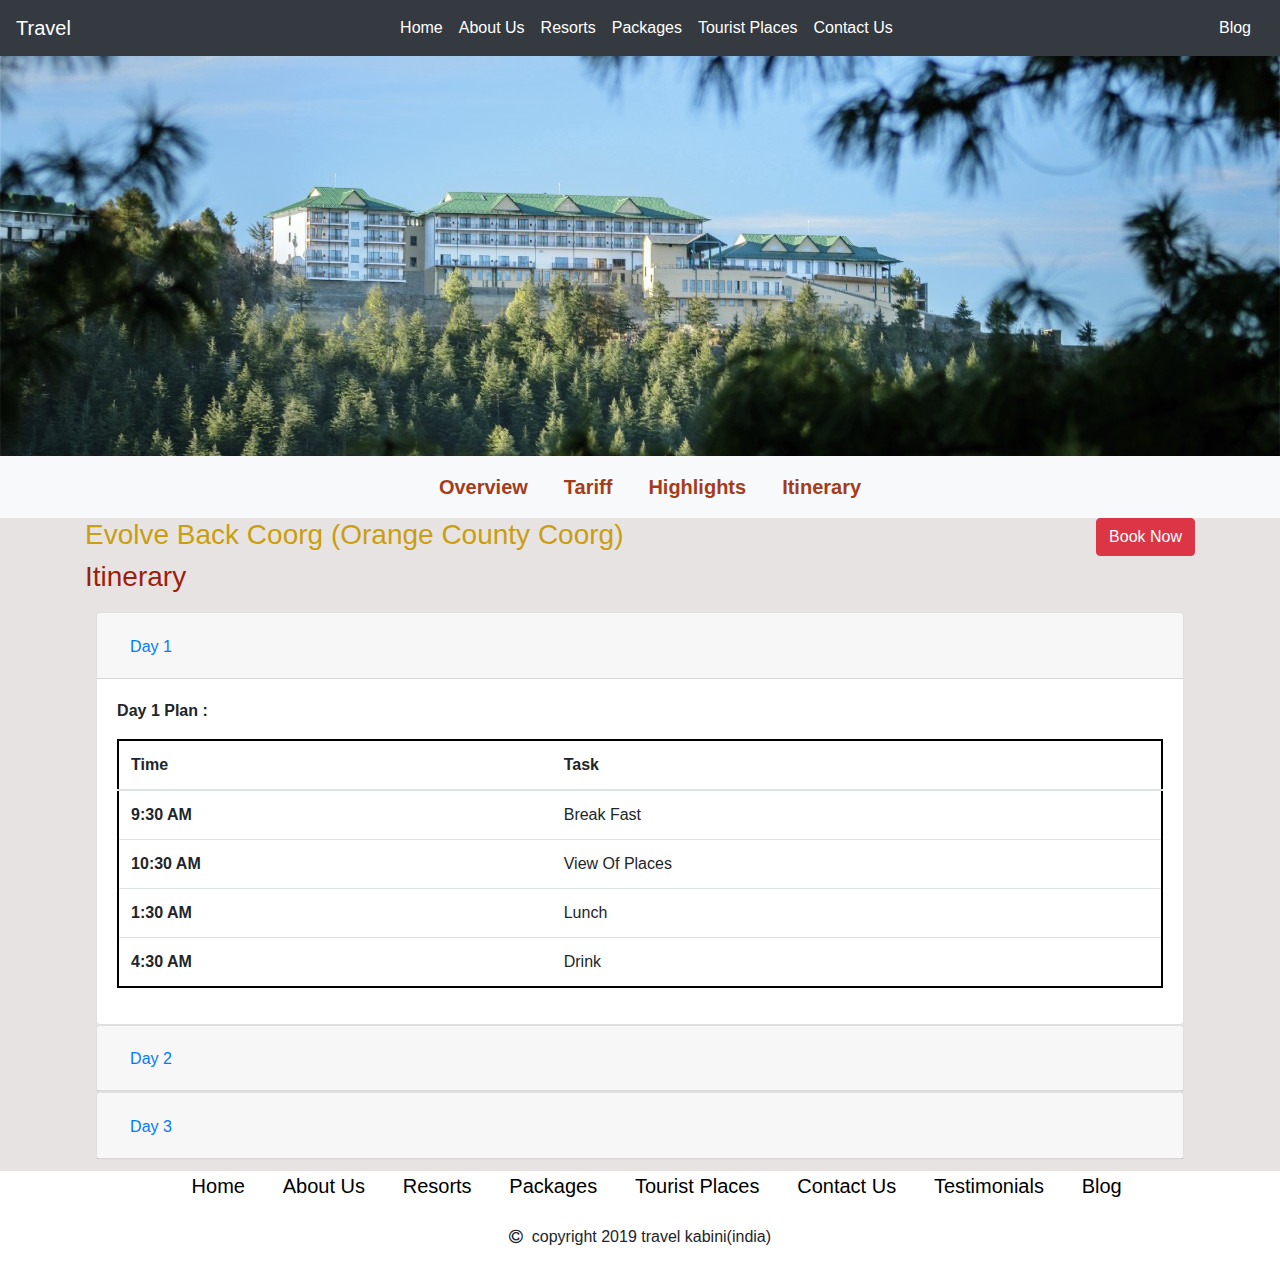
<file: itinerary.html>
<!-- start of nav bar -->
<!doctype html>
<html lang="en">
  <head>
    <!-- Required meta tags -->
    <meta charset="utf-8">
    <meta name="viewport" content="width=device-width, initial-scale=1, shrink-to-fit=no">

    <!-- Bootstrap CSS -->
    <link rel="stylesheet" href="https://maxcdn.bootstrapcdn.com/bootstrap/4.0.0/css/bootstrap.min.css" integrity="sha384-Gn5384xqQ1aoWXA+058RXPxPg6fy4IWvTNh0E263XmFcJlSAwiGgFAW/dAiS6JXm" crossorigin="anonymous">
    <link rel="stylesheet" type="text/css" href="style.css">
    <link href="https://stackpath.bootstrapcdn.com/font-awesome/4.7.0/css/font-awesome.min.css" rel="stylesheet" integrity="sha384-wvfXpqpZZVQGK6TAh5PVlGOfQNHSoD2xbE+QkPxCAFlNEevoEH3Sl0sibVcOQVnN" crossorigin="anonymous">

    <title>Travel</title>
  </head>
  <body>
    <!-- As a link -->
<!-- <nav class="navbar navbar-light ">
  <a class="navbar-brand" href="#">Navbar</a>
</nav> -->

<!-- As a heading -->
<nav class="navbar navbar-expand-lg navbar-dark bg-dark">
  <a class="navbar-brand" href="index.html">Travel</a>
  <button class="navbar-toggler" type="button" data-toggle="collapse" data-target="#navbarSupportedContent" aria-controls="navbarSupportedContent" aria-expanded="false" aria-label="Toggle navigation">
    <span class="navbar-toggler-icon"></span>
  </button>

  <div class="collapse navbar-collapse" id="navbarSupportedContent">
    <ul class="navbar-nav mx-auto">
      <li class="nav-item active">
        <a class="nav-link" href="index.html">Home</a>
      </li>
      <li class="nav-item active">
        <a class="nav-link" href="about.html">About Us</a>
      </li>
      <li class="nav-item active">
        <a class="nav-link" href="resorts.html">Resorts</a>
      </li>
      <li class="nav-item active">
        <a class="nav-link" href="packages.html">Packages</a>
      </li>
      <li class="nav-item active">
        <a class="nav-link" href="places.html">Tourist Places</a>
      </li>
      <li class="nav-item active">
        <a class="nav-link" href="contact.html">Contact Us</a>
      </li>

     
      
    </ul>
    <form class="form-inline my-2 my-lg-0">
      <!-- <input class="form-control mr-sm-2" type="search" placeholder="Search" aria-label="Search"> -->
      <a href="#" style="color: white;" class="btn success my-2 my-sm-0" type="submit">Blog</a>
    </form>
  </div>
</nav>
<!-- End Of Navbar -->

<!-- End Of Navbar -->


<div>
  <img src="images/resort_header.jpg" class="img-fluid " alt="Packages image" height="400" width="100%">
</div>
<!-- <div class="container" style="margin-top: 2%; font-size: 20px">
  <div style="float: left;">
    <a href="#">Home| Evolve Back Coorg (Orange County Coorg)</a>
  </div>
  <div style="float: right;">
    <a href="#">7411966489</a>
  </div>
</div>
<br><br> -->
<!-- As a heading -->
<nav class="navbar navbar-expand-lg navbar-dark bg-light">
  <div class="collapse navbar-collapse" id="navbarSupportedContent">
    <ul class="navbar-nav mx-auto" >
      <li class="nav-item active">
        <a style="color: #a63b1b; font-size: 20px; font-weight: 600; margin-left: 20px;" class="nav-link" href="resorts_details.html">Overview</a>
      </li>
      <li class="nav-item active">
        <a style="color: #a63b1b; font-size: 20px; font-weight: 600; margin-left: 20px;" class="nav-link" href="tariff.html">Tariff</a>
      </li>
      <li class="nav-item active">
        <!-- <a style="color: #a63b1b; font-size: 20px; font-weight: 600; margin-left: 20px;" class="nav-link" href="#">Trip</a> -->
      </li>
      <li class="nav-item active">
        <a style="color: #a63b1b; font-size: 20px; font-weight: 600; margin-left: 20px;" class="nav-link" href="highlight.html">Highlights</a>
      </li>
      <li class="nav-item active">
        <a style="color: #a63b1b; font-size: 20px; font-weight: 600; margin-left: 20px;" class="nav-link" href="itinerary.html">Itinerary</a>
      </li>
      <li class="nav-item active">
        <!-- <a class="nav-link" href="#">Blog</a> -->
      </li>
      
    </ul>
</nav>
<!-- End Of Navbar -->

<div style="background-color: #e8e3e3">

  <div class="container">

    <h3 style="color: #c99e10">Evolve Back Coorg (Orange County Coorg) <span style="float:right;"> <button class="btn btn-danger" data-toggle="modal" data-target="#book">Book Now</button></span></h3>
  <h3 style="color: #9c1e0b">Itinerary</h3>
        <div style="padding: 1%;">
          <div class="accordion" id="accordionExample">
      <div class="card">
        <div class="card-header" id="headingOne">
          <h2 class="mb-0">
            <button class="btn btn-link" type="button" data-toggle="collapse" data-target="#collapseOne" aria-expanded="true" aria-controls="collapseOne">
              Day 1
            </button>
          </h2>
        </div>

        <div id="collapseOne" class="collapse show" aria-labelledby="headingOne" data-parent="#accordionExample">
          <div class="card-body">
            <p><b>Day 1 Plan :</b><br>

          
              <table class="table table-hover" style="border: 2px black solid">
                <thead>
                  <tr>
                    <th scope="col">Time</th>
                    <th scope="col">Task</th>
                    
                  </tr>
                </thead>
                <tbody>
                  <tr>
                    <th scope="row">9:30 AM</th>
                    <td>Break Fast</td>
                  </tr>
                  <tr>
                    <th scope="row">10:30 AM</th>
                    <td>View Of Places</td>
                  </tr>
                  <tr>
                    <th scope="row">1:30 AM</th>
                    <td>Lunch</td>
                  </tr>
                  <tr>
                    <th scope="row">4:30 AM</th>
                    <td>Drink</td>
                  </tr>
                  
                </tbody>
            </table>
           </p>
          </div>
        </div>
      </div>
      <div class="card">
        <div class="card-header" id="headingTwo">
          <h2 class="mb-0">
            <button class="btn btn-link collapsed" type="button" data-toggle="collapse" data-target="#collapseTwo" aria-expanded="false" aria-controls="collapseTwo">
              Day 2
            </button>
          </h2>
        </div>
        <div id="collapseTwo" class="collapse" aria-labelledby="headingTwo" data-parent="#accordionExample">
          <div class="card-body">
            <p><b>Day 2 : Arrival at Leh Airport</b><br>

          Meet upon arrival and transfer to Hotel, rest day complete rest in Hotel, after then visit Magnetic Hill, Pathar Sahib Gurudwara and Zanaskar Sangam Dinner and overnight stay in Hotel </p>
          </div>
        </div>
      </div>
      <div class="card">
        <div class="card-header" id="headingThree">
          <h2 class="mb-0">
            <button class="btn btn-link collapsed" type="button" data-toggle="collapse" data-target="#collapseThree" aria-expanded="false" aria-controls="collapseThree">
              Day 3
            </button>
          </h2>
        </div>
        <div id="collapseThree" class="collapse" aria-labelledby="headingThree" data-parent="#accordionExample">
          <div class="card-body">
            <p><b>Day 3 : Arrival at Leh Airport</b><br>

          Meet upon arrival and transfer to Hotel, rest day complete rest in Hotel, after then visit Magnetic Hill, Pathar Sahib Gurudwara and Zanaskar Sangam Dinner and overnight stay in Hotel </p>
          </div>
        </div>
      </div>
    </div>
    </div>
</div>

</div>



<!-- model view code -->
<div class="modal fade" id="book" tabindex="-1" role="dialog" aria-labelledby="exampleModalCenterTitle" aria-hidden="true">
  <div class="modal-dialog modal-dialog-centered" role="document">
    <div class="modal-content">
      <div class="modal-header">
        <h5 class="modal-title" id="exampleModalLongTitle">Fill Your Details </h5>
        <button type="button" class="close" data-dismiss="modal" aria-label="Close">
          <span aria-hidden="true">&times;</span>
        </button>
      </div>
      <div class="modal-body">
        <form>
          <div class="form-group">
            <input type="text" class="form-control" id="exampleInputtext1" aria-describedby="textHelp" placeholder="Enter Full Name">
          </div>
          <div class="form-group">
            <input type="email" class="form-control" id="exampleInputEmail1" aria-describedby="emailHelp" placeholder="Enter email">
          </div>
          <div class="form-group">
            <input type="text" class="form-control" id="exampleInputtext2" aria-describedby="textHelp" placeholder="Enter Mobile Number">
          </div>
          
      </div>
      <div class="modal-footer">
        <button type="button" class="btn btn-secondary" data-dismiss="modal">Close</button>
        <button type="submit" class="btn btn-primary">Submit</button>
        </form>
      </div>
    </div>
  </div>
</div>
<!-- model view ends -->
<!-- start of footer section -->
 




<!-- starting of footer -->
<div class="footer_text">
   <div class="container">
      <div>
        <a href="index.html" class="footer_link">Home</a>
        <a href="about.html" class="footer_link">About Us</a>
        <a href="resorts.html" class="footer_link">Resorts</a>
        <a href="packages.html" class="footer_link">Packages</a>
        <a href="places.html" class="footer_link">Tourist Places</a> 
        <a href="contact.html" class="footer_link">Contact Us</a>
        <a href="feedback.html" class="footer_link">Testimonials</a>
        <a href="#" class="footer_link">Blog</a>
      </div>
      <br>
      <div>
      <p><i class="fa fa-copyright"></i> &nbsp;copyright 2019 travel kabini(india)</p>
      </div>
    </div>
</div>
    <!-- Optional JavaScript -->
    <!-- jQuery first, then Popper.js, then Bootstrap JS -->
    

    
    <script src="https://code.jquery.com/jquery-3.2.1.slim.min.js" integrity="sha384-KJ3o2DKtIkvYIK3UENzmM7KCkRr/rE9/Qpg6aAZGJwFDMVNA/GpGFF93hXpG5KkN" crossorigin="anonymous"></script>
    <script src="https://cdnjs.cloudflare.com/ajax/libs/popper.js/1.12.9/umd/popper.min.js" integrity="sha384-ApNbgh9B+Y1QKtv3Rn7W3mgPxhU9K/ScQsAP7hUibX39j7fakFPskvXusvfa0b4Q" crossorigin="anonymous"></script>
    <script src="https://maxcdn.bootstrapcdn.com/bootstrap/4.0.0/js/bootstrap.min.js" integrity="sha384-JZR6Spejh4U02d8jOt6vLEHfe/JQGiRRSQQxSfFWpi1MquVdAyjUar5+76PVCmYl" crossorigin="anonymous"></script>
  </body>
</html>

<!-- end of footer section -->
</file>
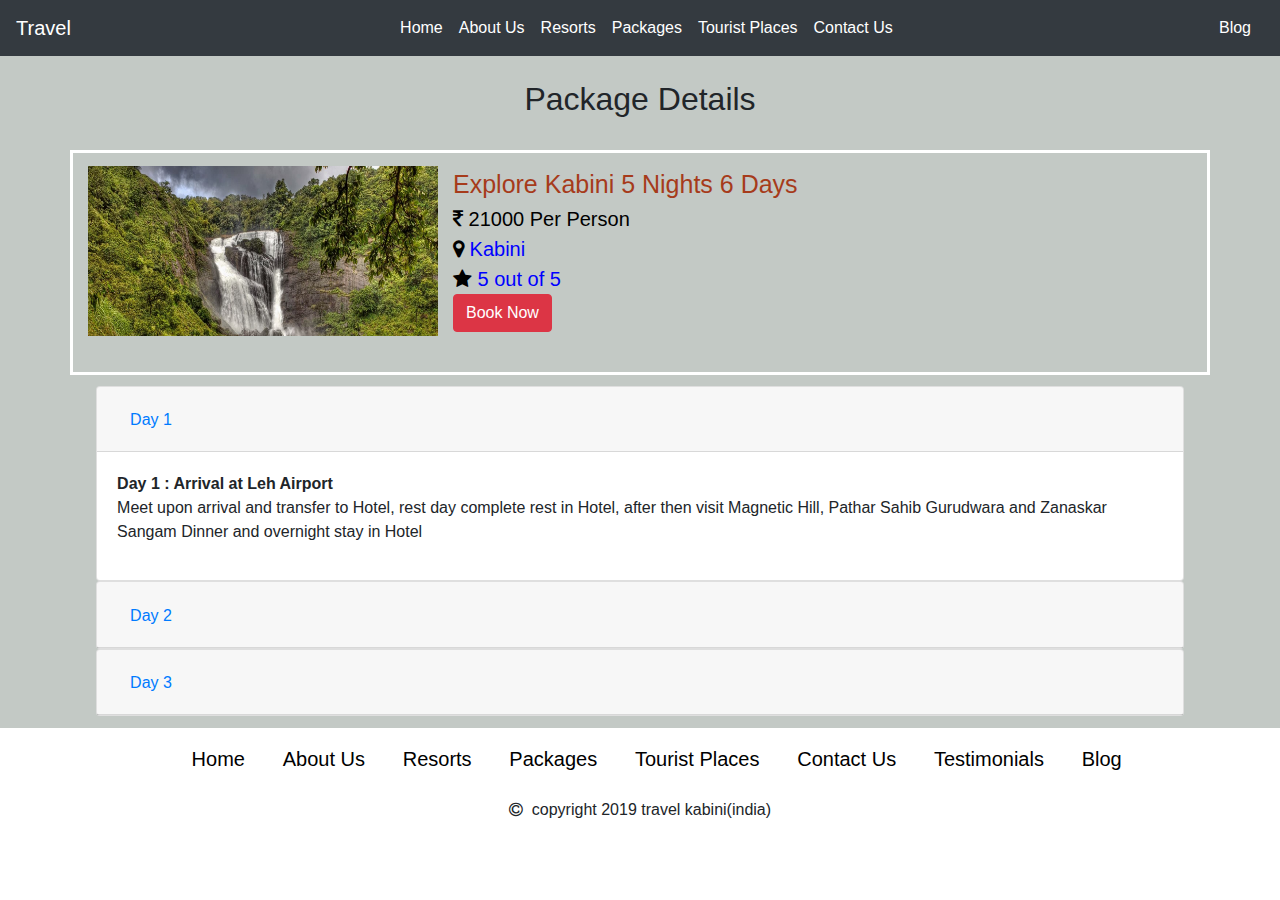
<file: package_details.html>
<!-- start of navbar section -->
<!doctype html>
<html lang="en">
  <head>
    <!-- Required meta tags -->
    <meta charset="utf-8">
    <meta name="viewport" content="width=device-width, initial-scale=1, shrink-to-fit=no">

    <!-- Bootstrap CSS -->
    <link rel="stylesheet" href="https://maxcdn.bootstrapcdn.com/bootstrap/4.0.0/css/bootstrap.min.css" integrity="sha384-Gn5384xqQ1aoWXA+058RXPxPg6fy4IWvTNh0E263XmFcJlSAwiGgFAW/dAiS6JXm" crossorigin="anonymous">
    <link rel="stylesheet" type="text/css" href="style.css">
    <link href="https://stackpath.bootstrapcdn.com/font-awesome/4.7.0/css/font-awesome.min.css" rel="stylesheet" integrity="sha384-wvfXpqpZZVQGK6TAh5PVlGOfQNHSoD2xbE+QkPxCAFlNEevoEH3Sl0sibVcOQVnN" crossorigin="anonymous">

    <title>Travel</title>
  </head>
  <body>
    <!-- As a link -->
<!-- <nav class="navbar navbar-light ">
  <a class="navbar-brand" href="#">Navbar</a>
</nav> -->

<!-- As a heading -->
<nav class="navbar navbar-expand-lg navbar-dark bg-dark">
  <a class="navbar-brand" href="index.html">Travel</a>
  <button class="navbar-toggler" type="button" data-toggle="collapse" data-target="#navbarSupportedContent" aria-controls="navbarSupportedContent" aria-expanded="false" aria-label="Toggle navigation">
    <span class="navbar-toggler-icon"></span>
  </button>

  <div class="collapse navbar-collapse" id="navbarSupportedContent">
    <ul class="navbar-nav mx-auto">
      <li class="nav-item active">
        <a class="nav-link" href="index.html">Home</a>
      </li>
      <li class="nav-item active">
        <a class="nav-link" href="about.html">About Us</a>
      </li>
      <li class="nav-item active">
        <a class="nav-link" href="resorts.html">Resorts</a>
      </li>
      <li class="nav-item active">
        <a class="nav-link" href="packages.html">Packages</a>
      </li>
      <li class="nav-item active">
        <a class="nav-link" href="places.html">Tourist Places</a>
      </li>
      <li class="nav-item active">
        <a class="nav-link" href="contact.html">Contact Us</a>
      </li>

     
      
    </ul>
    <form class="form-inline my-2 my-lg-0">
      <!-- <input class="form-control mr-sm-2" type="search" placeholder="Search" aria-label="Search"> -->
      <a href="#" style="color: white;" class="btn success my-2 my-sm-0" type="submit">Blog</a>
    </form>
  </div>
</nav>
<!-- End Of Navbar -->


<!-- end of navbar section -->

<!-- 
<div>
	<img src="images/packages.jpg" class="img-fluid	" alt="Packages image" height="400" width="100%">
</div> -->

<div style="background-color: #c3c9c5;">

<br>
<h2 class="text-center">Package Details</h2><br>
	<div class="container" style="padding-top: 1%;   border: 3px white solid">
		<div class="package_image">
			<p><img src="images/packages.jpg" style="width:350px;height:170px;margin-right:15px; float: left;">
				<span style="font-size: 25px; color: #a63b1b;">Explore Kabini 5 Nights 6 Days</span><br>
				<span style="font-size: 20px; color: black;"><i class="fa fa-inr" aria-hidden="true"></i>
21000 Per Person</span><br>
				<span style="font-size: 20px; color: blue;"><i style="color: black;" class="fa fa-map-marker" aria-hidden="true"></i>
Kabini</span><br>
				<span style="font-size: 20px; color: blue;"><i style="color: black;" class="fa fa-star" aria-hidden="true"></i>
5 out of 5</span><br>
        <button class="btn btn-danger" data-toggle="modal" data-target="#book">Book Now</button>
<br><br>
		</div>
	</p>
</div>
<div class="container">
		<div style="padding: 1%;">
			<div class="accordion" id="accordionExample">
  <div class="card">
    <div class="card-header" id="headingOne">
      <h2 class="mb-0">
        <button class="btn btn-link" type="button" data-toggle="collapse" data-target="#collapseOne" aria-expanded="true" aria-controls="collapseOne">
          Day 1
        </button>
      </h2>
    </div>

    <div id="collapseOne" class="collapse show" aria-labelledby="headingOne" data-parent="#accordionExample">
      <div class="card-body">
        <p><b>Day 1 : Arrival at Leh Airport</b><br>

			Meet upon arrival and transfer to Hotel, rest day complete rest in Hotel, after then visit Magnetic Hill, Pathar Sahib Gurudwara and Zanaskar Sangam Dinner and overnight stay in Hotel </p>
      </div>
    </div>
  </div>
  <div class="card">
    <div class="card-header" id="headingTwo">
      <h2 class="mb-0">
        <button class="btn btn-link collapsed" type="button" data-toggle="collapse" data-target="#collapseTwo" aria-expanded="false" aria-controls="collapseTwo">
          Day 2
        </button>
      </h2>
    </div>
    <div id="collapseTwo" class="collapse" aria-labelledby="headingTwo" data-parent="#accordionExample">
      <div class="card-body">
        <p><b>Day 2 : Arrival at Leh Airport</b><br>

			Meet upon arrival and transfer to Hotel, rest day complete rest in Hotel, after then visit Magnetic Hill, Pathar Sahib Gurudwara and Zanaskar Sangam Dinner and overnight stay in Hotel </p>
      </div>
    </div>
  </div>
  <div class="card">
    <div class="card-header" id="headingThree">
      <h2 class="mb-0">
        <button class="btn btn-link collapsed" type="button" data-toggle="collapse" data-target="#collapseThree" aria-expanded="false" aria-controls="collapseThree">
          Day 3
        </button>
      </h2>
    </div>
    <div id="collapseThree" class="collapse" aria-labelledby="headingThree" data-parent="#accordionExample">
      <div class="card-body">
        <p><b>Day 3 : Arrival at Leh Airport</b><br>

			Meet upon arrival and transfer to Hotel, rest day complete rest in Hotel, after then visit Magnetic Hill, Pathar Sahib Gurudwara and Zanaskar Sangam Dinner and overnight stay in Hotel </p>
      </div>
    </div>
  </div>
</div>
		</div>
	</div>
</div>




</p>
</div></div></div>
<div class="modal fade" id="book" tabindex="-1" role="dialog" aria-labelledby="exampleModalCenterTitle" aria-hidden="true">
  <div class="modal-dialog modal-dialog-centered" role="document">
    <div class="modal-content">
      <div class="modal-header">
        <h5 class="modal-title" id="exampleModalLongTitle">Fill Your Details </h5>
        <button type="button" class="close" data-dismiss="modal" aria-label="Close">
          <span aria-hidden="true">&times;</span>
        </button>
      </div>
      <div class="modal-body">
        <form>
          <div class="form-group">
            <input type="text" class="form-control" id="exampleInputtext1" aria-describedby="textHelp" placeholder="Enter Full Name">
          </div>
          <div class="form-group">
            <input type="email" class="form-control" id="exampleInputEmail1" aria-describedby="emailHelp" placeholder="Enter email">
          </div>
          <div class="form-group">
            <input type="text" class="form-control" id="exampleInputtext2" aria-describedby="textHelp" placeholder="Enter Mobile Number">
          </div>
          
      </div>
      <div class="modal-footer">
        <button type="button" class="btn btn-secondary" data-dismiss="modal">Close</button>
        <button type="submit" class="btn btn-primary">Submit</button>
        </form>
      </div>
    </div>
  </div>
</div>

<!-- start of footer section -->





<!-- starting of footer -->
<div class="footer_text">
   <div class="container">
      <div>
        <a href="index.html" class="footer_link">Home</a>
        <a href="about.html" class="footer_link">About Us</a>
        <a href="resorts.html" class="footer_link">Resorts</a>
        <a href="packages.html" class="footer_link">Packages</a>
        <a href="places.html" class="footer_link">Tourist Places</a> 
        <a href="contact.html" class="footer_link">Contact Us</a>
        <a href="feedback.html" class="footer_link">Testimonials</a>
        <a href="#" class="footer_link">Blog</a>
      </div>
      <br>
      <div>
      <p><i class="fa fa-copyright"></i> &nbsp;copyright 2019 travel kabini(india)</p>
      </div>
    </div>
</div>
    <!-- Optional JavaScript -->
    <!-- jQuery first, then Popper.js, then Bootstrap JS -->
    

    
    <script src="https://code.jquery.com/jquery-3.2.1.slim.min.js" integrity="sha384-KJ3o2DKtIkvYIK3UENzmM7KCkRr/rE9/Qpg6aAZGJwFDMVNA/GpGFF93hXpG5KkN" crossorigin="anonymous"></script>
    <script src="https://cdnjs.cloudflare.com/ajax/libs/popper.js/1.12.9/umd/popper.min.js" integrity="sha384-ApNbgh9B+Y1QKtv3Rn7W3mgPxhU9K/ScQsAP7hUibX39j7fakFPskvXusvfa0b4Q" crossorigin="anonymous"></script>
    <script src="https://maxcdn.bootstrapcdn.com/bootstrap/4.0.0/js/bootstrap.min.js" integrity="sha384-JZR6Spejh4U02d8jOt6vLEHfe/JQGiRRSQQxSfFWpi1MquVdAyjUar5+76PVCmYl" crossorigin="anonymous"></script>
  </body>
</html>

<!-- end of footer section -->
</file>
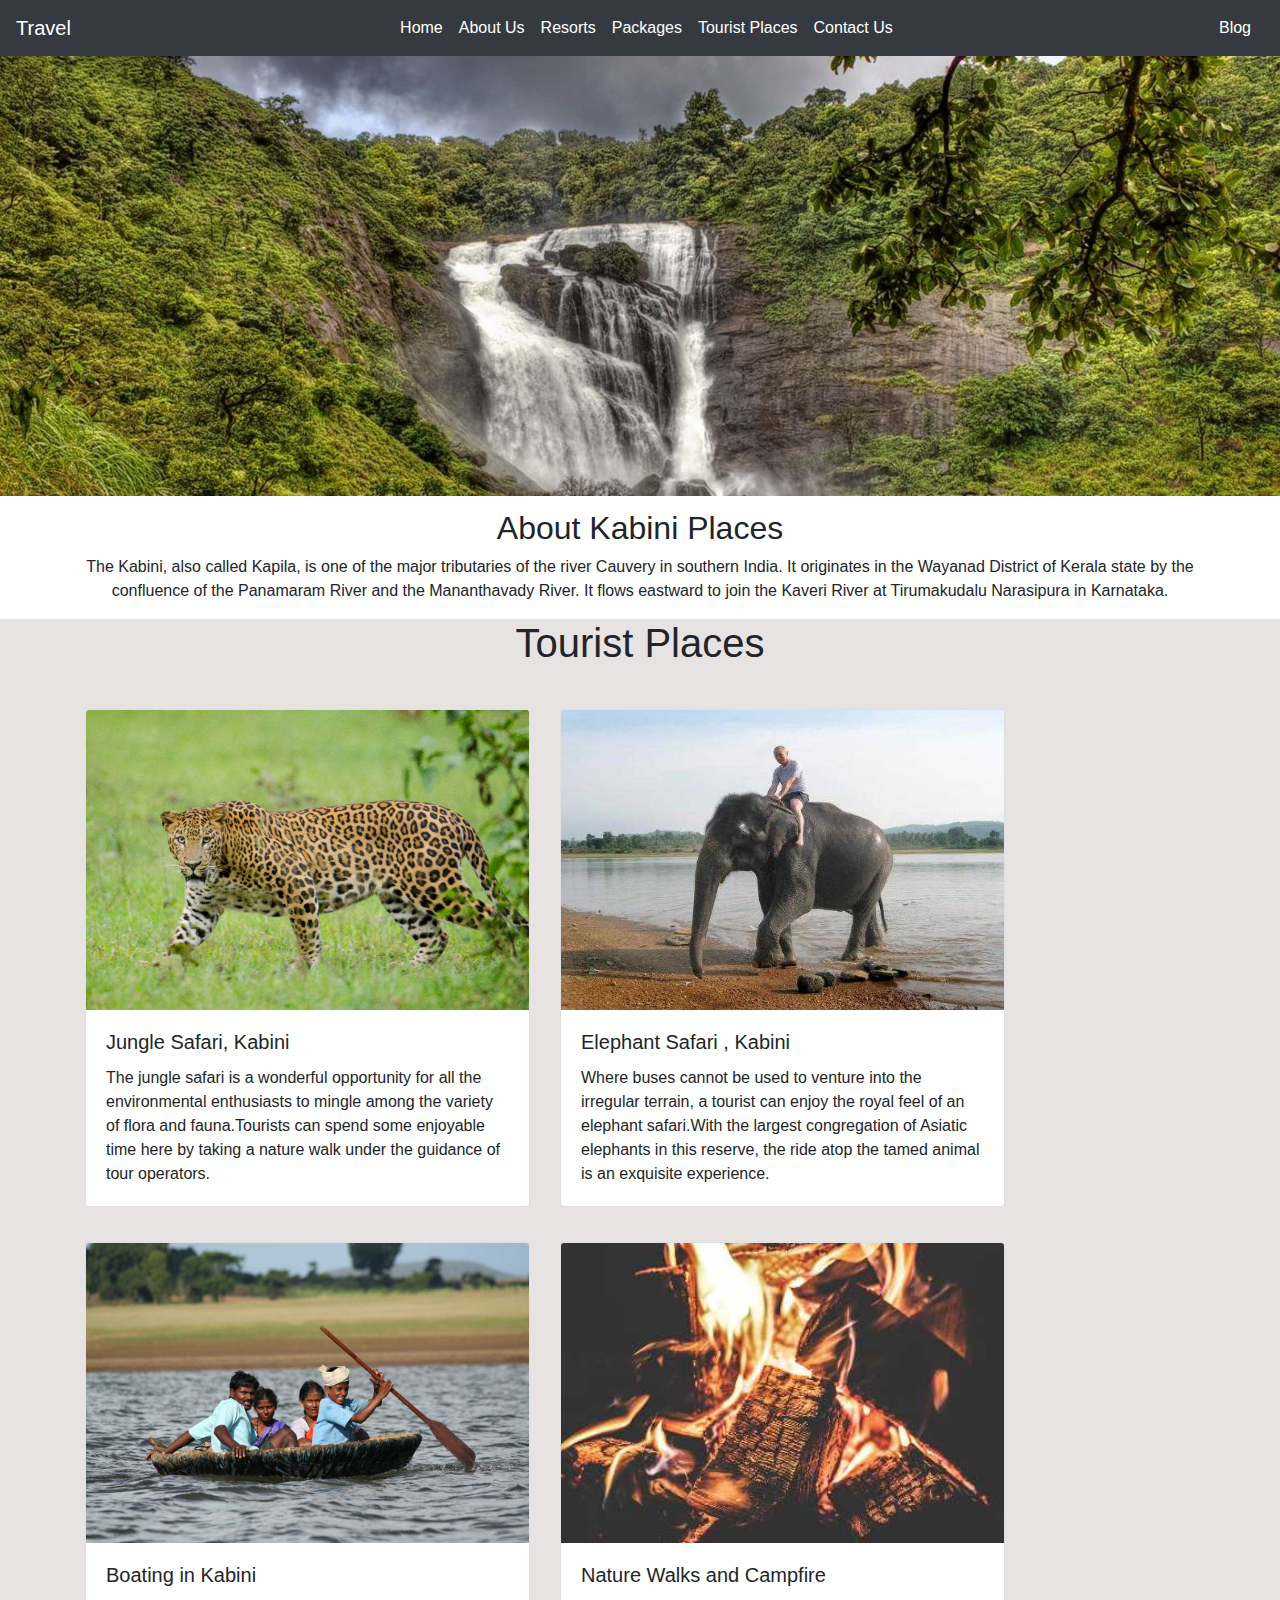
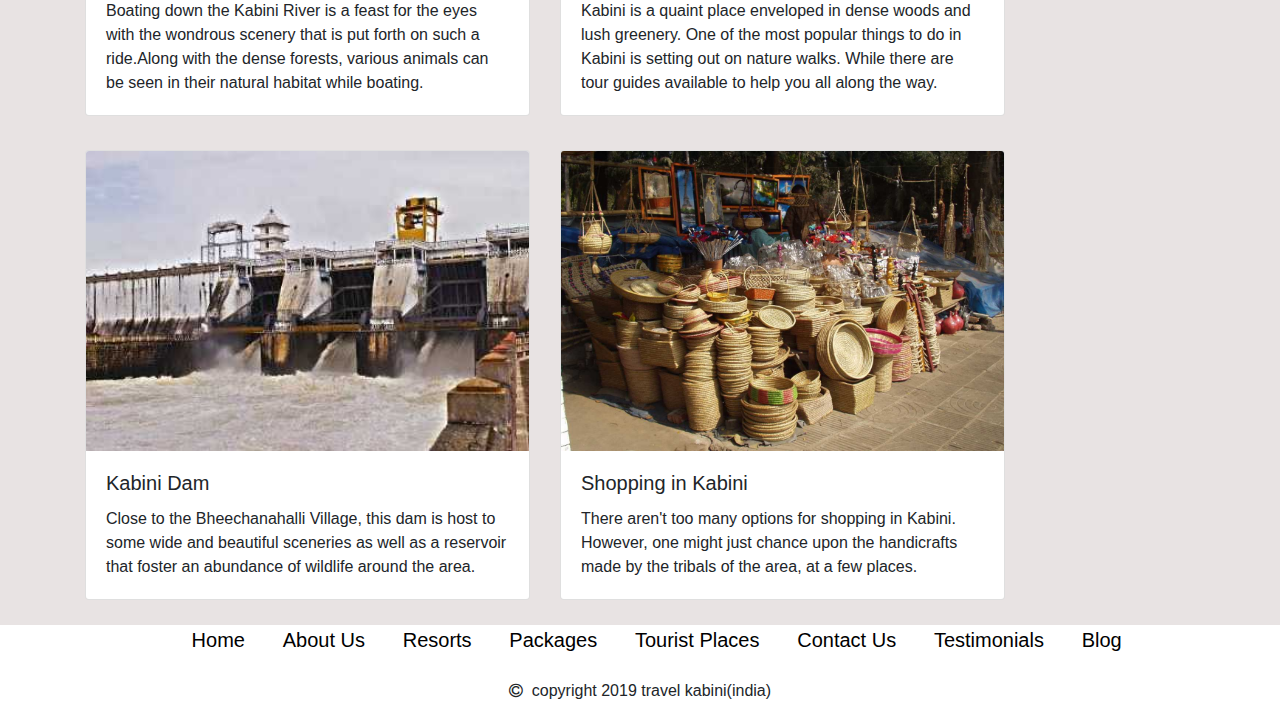
<file: places.html>
<!-- start of navbar section -->
<!doctype html>
<html lang="en">
  <head>
    <!-- Required meta tags -->
    <meta charset="utf-8">
    <meta name="viewport" content="width=device-width, initial-scale=1, shrink-to-fit=no">

    <!-- Bootstrap CSS -->
    <link rel="stylesheet" href="https://maxcdn.bootstrapcdn.com/bootstrap/4.0.0/css/bootstrap.min.css" integrity="sha384-Gn5384xqQ1aoWXA+058RXPxPg6fy4IWvTNh0E263XmFcJlSAwiGgFAW/dAiS6JXm" crossorigin="anonymous">
    <link rel="stylesheet" type="text/css" href="style.css">
    <link href="https://stackpath.bootstrapcdn.com/font-awesome/4.7.0/css/font-awesome.min.css" rel="stylesheet" integrity="sha384-wvfXpqpZZVQGK6TAh5PVlGOfQNHSoD2xbE+QkPxCAFlNEevoEH3Sl0sibVcOQVnN" crossorigin="anonymous">

    <title>Travel</title>
  </head>
  <body>
    <!-- As a link -->
<!-- <nav class="navbar navbar-light ">
  <a class="navbar-brand" href="#">Navbar</a>
</nav> -->

<!-- As a heading -->
<nav class="navbar navbar-expand-lg navbar-dark bg-dark">
  <a class="navbar-brand" href="index.html">Travel</a>
  <button class="navbar-toggler" type="button" data-toggle="collapse" data-target="#navbarSupportedContent" aria-controls="navbarSupportedContent" aria-expanded="false" aria-label="Toggle navigation">
    <span class="navbar-toggler-icon"></span>
  </button>

  <div class="collapse navbar-collapse" id="navbarSupportedContent">
    <ul class="navbar-nav mx-auto">
      <li class="nav-item active">
        <a class="nav-link" href="index.html">Home</a>
      </li>
      <li class="nav-item active">
        <a class="nav-link" href="about.html">About Us</a>
      </li>
      <li class="nav-item active">
        <a class="nav-link" href="resorts.html">Resorts</a>
      </li>
      <li class="nav-item active">
        <a class="nav-link" href="packages.html">Packages</a>
      </li>
      <li class="nav-item active">
        <a class="nav-link" href="places.html">Tourist Places</a>
      </li>
      <li class="nav-item active">
        <a class="nav-link" href="contact.html">Contact Us</a>
      </li>

     
      
    </ul>
    <form class="form-inline my-2 my-lg-0">
      <!-- <input class="form-control mr-sm-2" type="search" placeholder="Search" aria-label="Search"> -->
      <a href="#" style="color: white;" class="btn success my-2 my-sm-0" type="submit">Blog</a>
    </form>
  </div>
</nav>
<!-- End Of Navbar -->


<!-- end of navbar section -->
<div>
	<img src="images/packages.jpg" class="img-fluid	" alt="package_details image" height="400" width="100%">
</div>
<!-- introduction about kabini -->
<div class="container" style="margin-top: 1%;">
  <h2 class="text-center">About Kabini Places</h2>
  <p class="text-center">The Kabini, also called Kapila, is one of the major tributaries of the river Cauvery in southern India. It originates in the Wayanad District of Kerala state by the confluence of the Panamaram River and the Mananthavady River. It flows eastward to join the Kaveri River at Tirumakudalu Narasipura in Karnataka.</p>
</div>
  
<!-- End of introduction block -->


<div style="background-color: #e8e3e3">
<div>
  <h1 class="text-center"> Tourist Places</h1>
</div>
<div class="container" style="padding-bottom: 2%;">
  <div class="row">
    <div class="col-lg-5 col-sm-10 col-md-10" style="margin-top: 3%;">
      <div class="card" style="width: 100%;">
        <img class="card-img-top" src="images/jungle_place.jpg" alt="Jungle Safari Kabini " height="300">
        <div class="card-body">
          <h5 class="card-title">Jungle Safari, Kabini </h5>
          <p class="card-text">The jungle safari is a wonderful opportunity for all the environmental enthusiasts to mingle among the variety of flora and fauna.Tourists can spend some enjoyable time here by taking a nature walk under the guidance of tour operators.</p>
          <!-- <a href="#" class="btn btn-primary">Go somewhere</a> -->
        </div>
      </div>
    </div>

    <div class="col-lg-5 col-sm-10 col-md-10" style="margin-top: 3%;">
      <div class="card" style="width: 100%;">
        <img class="card-img-top" src="images/elephant_Safari.jpg" alt="Elephant Safari Kabini " height="300">
        <div class="card-body">
          <h5 class="card-title">Elephant Safari , Kabini </h5>
          <p class="card-text">Where buses cannot be used to venture into the irregular terrain, a tourist can enjoy the royal feel of an elephant safari.With the largest congregation of Asiatic elephants in this reserve, the ride atop the tamed animal is an exquisite experience.</p>
          <!-- <a href="#" class="btn btn-primary">Go somewhere</a> -->
        </div>
      </div>
    </div>
  </div>

  <div class="row">
    <div class="col-lg-5 col-sm-10 col-md-10" style="margin-top: 3%;">
      <div class="card" style="width: 100%;">
        <img class="card-img-top" src="images/boating_kabini.jpg" alt="Boating in Kabini  " height="300">
        <div class="card-body">
          <h5 class="card-title">Boating in Kabini </h5>
          <p class="card-text">Boating down the Kabini River is a feast for the eyes with the wondrous scenery that is put forth on such a ride.Along with the dense forests, various animals can be seen in their natural habitat while boating.</p>
          <!-- <a href="#" class="btn btn-primary">Go somewhere</a> -->
        </div>
      </div>
    </div>

    <div class="col-lg-5 col-sm-10 col-md-10" style="margin-top: 3%;">
      <div class="card" style="width: 100%;">
        <img class="card-img-top" src="images/campfire.jpg" alt=" Nature Walks and Campfire" height="300">
        <div class="card-body">
          <h5 class="card-title"> Nature Walks and Campfire</h5>
          <p class="card-text">Kabini is a quaint place enveloped in dense woods and lush greenery. One of the most popular things to do in Kabini is setting out on nature walks. While there are tour guides available to help you all along the way.</p>
          <!-- <a href="#" class="btn btn-primary">Go somewhere</a> -->
        </div>
      </div>
    </div>


  </div>

  <div class="row">
    <div class="col-lg-5 col-sm-10 col-md-10" style="margin-top: 3%;">
      <div class="card" style="width: 100%;">
        <img class="card-img-top" src="images/kabini_dam.jpg" alt="Kabini Dam" height="300">
        <div class="card-body">
          <h5 class="card-title">Kabini Dam </h5>
          <p class="card-text">Close to the Bheechanahalli Village, this dam is host to some wide and beautiful sceneries as well as a reservoir that foster an abundance of wildlife around the area.</p>
          <!-- <a href="#" class="btn btn-primary">Go somewhere</a> -->
        </div>
      </div>
    </div>

        <div class="col-lg-5 col-sm-10 col-md-10" style="margin-top: 3%;">
      <div class="card" style="width: 100%;">
        <img class="card-img-top" src="images/shopping.jpg" alt="Shopping in Kabini" height="300">
        <div class="card-body">
          <h5 class="card-title">Shopping in Kabini </h5>
          <p class="card-text">There aren't too many options for shopping in Kabini. However, one might just chance upon the handicrafts made by the tribals of the area, at a few places. </p>
          <!-- <a href="#" class="btn btn-primary">Go somewhere</a> -->
        </div>
      </div>
    </div>
    
  </div>

</div>

</div>





<!-- start of footer section -->





<!-- starting of footer -->
<div class="footer_text">
   <div class="container">
      <div>
        <a href="index.html" class="footer_link">Home</a>
        <a href="about.html" class="footer_link">About Us</a>
        <a href="resorts.html" class="footer_link">Resorts</a>
        <a href="packages.html" class="footer_link">Packages</a>
        <a href="places.html" class="footer_link">Tourist Places</a> 
        <a href="contact.html" class="footer_link">Contact Us</a>
        <a href="feedback.html" class="footer_link">Testimonials</a>
        <a href="#" class="footer_link">Blog</a>
      </div>
      <br>
      <div>
      <p><i class="fa fa-copyright"></i> &nbsp;copyright 2019 travel kabini(india)</p>
      </div>
    </div>
</div>
    <!-- Optional JavaScript -->
    <!-- jQuery first, then Popper.js, then Bootstrap JS -->
    

    
    <script src="https://code.jquery.com/jquery-3.2.1.slim.min.js" integrity="sha384-KJ3o2DKtIkvYIK3UENzmM7KCkRr/rE9/Qpg6aAZGJwFDMVNA/GpGFF93hXpG5KkN" crossorigin="anonymous"></script>
    <script src="https://cdnjs.cloudflare.com/ajax/libs/popper.js/1.12.9/umd/popper.min.js" integrity="sha384-ApNbgh9B+Y1QKtv3Rn7W3mgPxhU9K/ScQsAP7hUibX39j7fakFPskvXusvfa0b4Q" crossorigin="anonymous"></script>
    <script src="https://maxcdn.bootstrapcdn.com/bootstrap/4.0.0/js/bootstrap.min.js" integrity="sha384-JZR6Spejh4U02d8jOt6vLEHfe/JQGiRRSQQxSfFWpi1MquVdAyjUar5+76PVCmYl" crossorigin="anonymous"></script>
  </body>
</html>

<!-- end of footer section -->
</file>
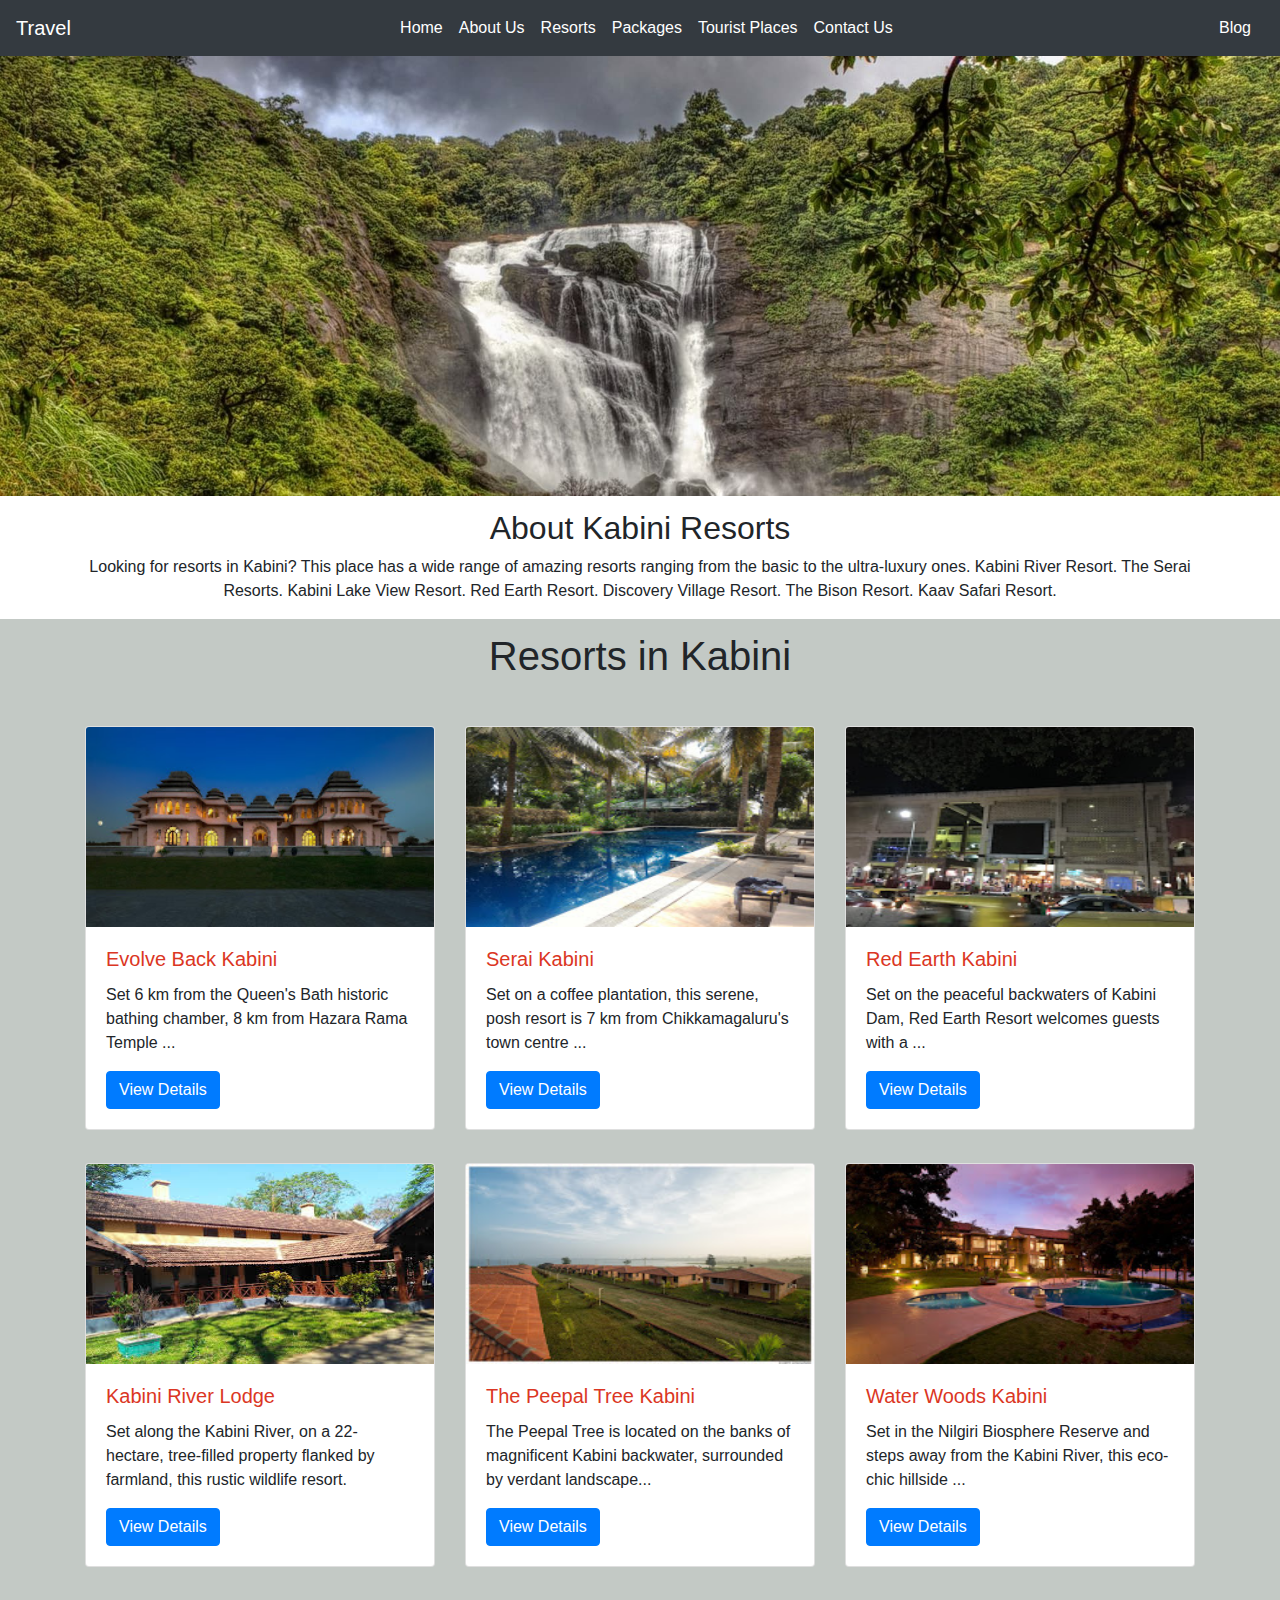
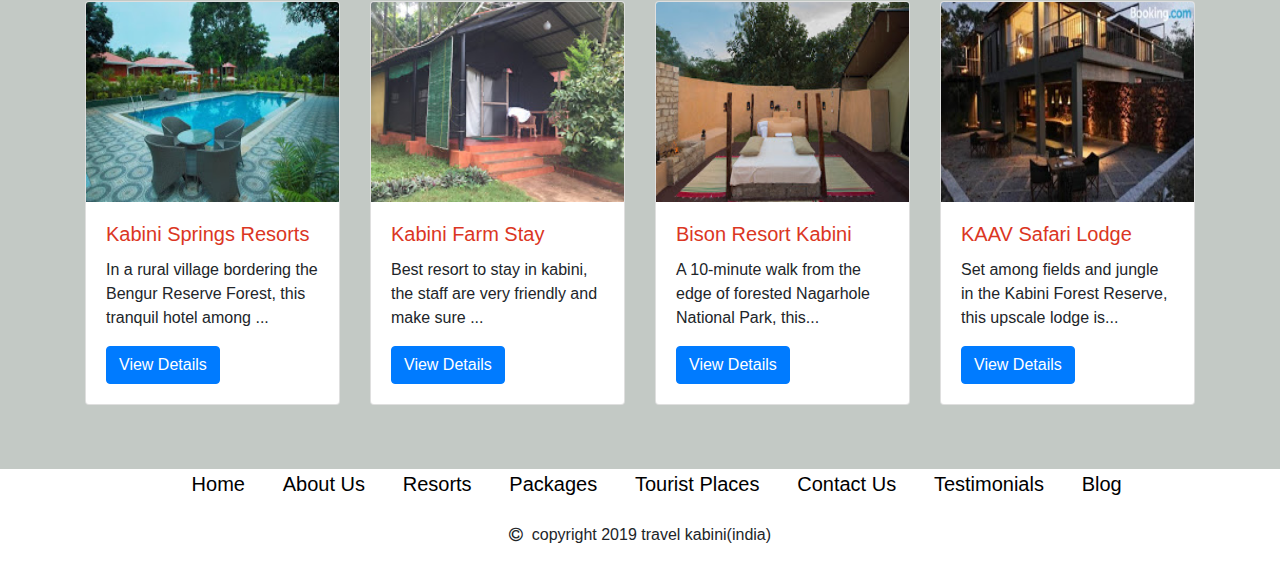
<file: resorts.html>
<!-- start of navbar section -->
<!doctype html>
<html lang="en">
  <head>
    <!-- Required meta tags -->
    <meta charset="utf-8">
    <meta name="viewport" content="width=device-width, initial-scale=1, shrink-to-fit=no">

    <!-- Bootstrap CSS -->
    <link rel="stylesheet" href="https://maxcdn.bootstrapcdn.com/bootstrap/4.0.0/css/bootstrap.min.css" integrity="sha384-Gn5384xqQ1aoWXA+058RXPxPg6fy4IWvTNh0E263XmFcJlSAwiGgFAW/dAiS6JXm" crossorigin="anonymous">
    <link rel="stylesheet" type="text/css" href="style.css">
    <link href="https://stackpath.bootstrapcdn.com/font-awesome/4.7.0/css/font-awesome.min.css" rel="stylesheet" integrity="sha384-wvfXpqpZZVQGK6TAh5PVlGOfQNHSoD2xbE+QkPxCAFlNEevoEH3Sl0sibVcOQVnN" crossorigin="anonymous">

    <title>Travel</title>
  </head>
  <body>
    <!-- As a link -->
<!-- <nav class="navbar navbar-light ">
  <a class="navbar-brand" href="#">Navbar</a>
</nav> -->

<!-- As a heading -->
<nav class="navbar navbar-expand-lg navbar-dark bg-dark">
  <a class="navbar-brand" href="index.html">Travel</a>
  <button class="navbar-toggler" type="button" data-toggle="collapse" data-target="#navbarSupportedContent" aria-controls="navbarSupportedContent" aria-expanded="false" aria-label="Toggle navigation">
    <span class="navbar-toggler-icon"></span>
  </button>

  <div class="collapse navbar-collapse" id="navbarSupportedContent">
    <ul class="navbar-nav mx-auto">
      <li class="nav-item active">
        <a class="nav-link" href="index.html">Home</a>
      </li>
      <li class="nav-item active">
        <a class="nav-link" href="about.html">About Us</a>
      </li>
      <li class="nav-item active">
        <a class="nav-link" href="resorts.html">Resorts</a>
      </li>
      <li class="nav-item active">
        <a class="nav-link" href="packages.html">Packages</a>
      </li>
      <li class="nav-item active">
        <a class="nav-link" href="places.html">Tourist Places</a>
      </li>
      <li class="nav-item active">
        <a class="nav-link" href="contact.html">Contact Us</a>
      </li>

     
      
    </ul>
    <form class="form-inline my-2 my-lg-0">
      <!-- <input class="form-control mr-sm-2" type="search" placeholder="Search" aria-label="Search"> -->
      <a href="#" style="color: white;" class="btn success my-2 my-sm-0" type="submit">Blog</a>
    </form>
  </div>
</nav>
<!-- End Of Navbar -->


<!-- end of navbar section -->

<!-- image section -->
<div>
	<img src="images/packages.jpg" class="img-fluid	" alt="Packages image" height="400" width="100%">
</div>
<!-- end of image section -->

<!-- introduction about kabini -->
<div class="container" style="margin-top: 1%;">
  <h2 class="text-center">About Kabini Resorts</h2>
  <p class="text-center">Looking for resorts in Kabini? This place has a wide range of amazing resorts ranging from the basic to the ultra-luxury ones. Kabini River Resort. The Serai Resorts. Kabini Lake View Resort. Red Earth Resort. Discovery Village Resort. The Bison Resort. Kaav Safari Resort.</p>
</div>
  
<!-- End of introduction block -->

<div style="background-color: #c3c9c5;">
<div>
  <h1 class="text-center" style="padding: 1%"> Resorts in Kabini</h1>
</div>


  <div class="container" style="margin-top: 2%; padding-bottom: 5%;">
  <div class="row" style="margin-top: 3%;">
    <div class="col-md-4">
      <div class="card" style="width: 100%;">
        <img class="card-img-top" src="images/evolve.jpg" alt="Evolve Back Kabini" height="200">
        <div class="card-body">
          <h5 class="card-title"> <a href="#" style="color: #db3623"> Evolve Back Kabini </a> </h5>
          <p class="card-text">Set 6 km from the Queen's Bath historic bathing chamber, 8 km from Hazara Rama Temple ...</p>
          <a href="resorts_details.html" class="btn btn-primary">View Details</a>
        </div>
      </div>
    </div>
    <div class="col-md-4">
      <div class="card" style="width: 100%;">
        <img class="card-img-top" src="images/serai.jpg" alt="Serai Kabini Resort" height="200">
        <div class="card-body">
          <h5 class="card-title"> <a href="#" style="color: #db3623"> Serai Kabini </a> </h5>
          <p class="card-text">Set on a coffee plantation, this serene, posh resort is 7 km from Chikkamagaluru's town centre ...</p>
          <a href="resorts_details.html" class="btn btn-primary">View Details</a>
        </div>
      </div>
    </div>
    <div class="col-md-4">
      <div class="card" style="width: 100%;">
        <img class="card-img-top" src="images/red_earth.jpg" alt=" Red Earth Kabini" height="200">
        <div class="card-body">
          <h5 class="card-title"> <a href="#" style="color: #db3623"> Red Earth Kabini </a> </h5>
          <p class="card-text">Set on the peaceful backwaters of Kabini Dam, Red Earth Resort welcomes guests with a  ...</p>
          <a href="resorts_details.html" class="btn btn-primary">View Details</a>
        </div>
      </div>
    </div>
  </div>

  <div class="row" style="margin-top: 3%;" >
    <div class="col-md-4">
      <div class="card" style="width: 100%;">
        <img class="card-img-top" src="images/river.jpg" alt="Kabini River Lodge" height="200">
        <div class="card-body">
          <h5 class="card-title"> <a href="#" style="color: #db3623"> Kabini River Lodge </a> </h5>
          <p class="card-text">Set along the Kabini River, on a 22-hectare, tree-filled property flanked by farmland, this rustic wildlife resort.</p>
          <a href="resorts_details.html" class="btn btn-primary">View Details</a>
        </div>
      </div>
    </div>
    <div class="col-md-4">
      <div class="card" style="width: 100%;">
        <img class="card-img-top" src="images/peepal.jpg" alt="The Peepal Tree Kabini" height="200">
        <div class="card-body">
          <h5 class="card-title"> <a href="#" style="color: #db3623"> The Peepal Tree Kabini </a> </h5>
          <p class="card-text">The Peepal Tree is located on the banks of magnificent Kabini backwater, surrounded by verdant landscape...</p>
          <a href="resorts_details.html" class="btn btn-primary">View Details</a>
        </div>
      </div>
    </div>
    <div class="col-md-4">
      <div class="card" style="width: 100%;">
        <img class="card-img-top" src="images/water.jpg" alt="Water Woods Kabini" height="200">
        <div class="card-body">
          <h5 class="card-title"> <a href="#" style="color: #db3623"> Water Woods Kabini </a> </h5>
          <p class="card-text">Set in the Nilgiri Biosphere Reserve and steps away from the Kabini River, this eco-chic hillside ...</p>
          <a href="resorts_details.html" class="btn btn-primary">View Details</a>
        </div>
      </div>
    </div>
  </div>

  <div class="row" style="margin-top: 3%;">
    <div class="col-md-3">
      <div class="card" style="width: 100%;">
        <img class="card-img-top" src="images/springs.jpg" alt="Kabini Springs Resorts" height="200">
        <div class="card-body">
          <h5 class="card-title"> <a href="#" style="color: #db3623">Kabini Springs Resorts</a> </h5>
          <p class="card-text">In a rural village bordering the Bengur Reserve Forest, this tranquil hotel among ...</p>
          <a href="resorts_details.html" class="btn btn-primary">View Details</a>
        </div>
      </div>
    </div>
    <div class="col-md-3">
      <div class="card" style="width: 100%;">
        <img class="card-img-top" src="images/farm.jpg" alt="Kabini Farm Stay" height="200">
        <div class="card-body">
          <h5 class="card-title"> <a href="#" style="color: #db3623"> Kabini Farm Stay </a> </h5>
          <p class="card-text">Best resort to stay in kabini, the staff are very friendly and make sure ...</p>
          <a href="resorts_details.html" class="btn btn-primary">View Details</a>
        </div>
      </div>
    </div>
    <div class="col-md-3">
      <div class="card" style="width: 100%;">
        <img class="card-img-top" src="images/bison.jpg" alt="Bison Resort Kabini" height="200">
        <div class="card-body">
          <h5 class="card-title"> <a href="#" style="color: #db3623"> Bison Resort Kabini </a> </h5>
          <p class="card-text">A 10-minute walk from the edge of forested Nagarhole National Park, this...</p>
          <a href="resorts_details.html" class="btn btn-primary">View Details</a>
        </div>
      </div>
    </div>
    <div class="col-md-3">
      <div class="card" style="width: 100%;">
        <img class="card-img-top" src="images/kaav.jpg" alt="KAAV Safari Lodge Kabini" height="200">
        <div class="card-body">
          <h5 class="card-title"> <a href="#" style="color: #db3623"> KAAV Safari Lodge</a> </h5>
          <p class="card-text">Set among fields and jungle in the Kabini Forest Reserve, this upscale lodge is...</p>
          <a href="resorts_details.html" class="btn btn-primary">View Details</a>
        </div>
      </div>
    </div>
  </div>    
</div>

</div>








<!-- start of footer section -->





<!-- starting of footer -->
<div class="footer_text">
   <div class="container">
      <div>
        <a href="index.html" class="footer_link">Home</a>
        <a href="about.html" class="footer_link">About Us</a>
        <a href="resorts.html" class="footer_link">Resorts</a>
        <a href="packages.html" class="footer_link">Packages</a>
        <a href="places.html" class="footer_link">Tourist Places</a> 
        <a href="contact.html" class="footer_link">Contact Us</a>
        <a href="feedback.html" class="footer_link">Testimonials</a>
        <a href="#" class="footer_link">Blog</a>
      </div>
      <br>
      <div>
      <p><i class="fa fa-copyright"></i> &nbsp;copyright 2019 travel kabini(india)</p>
      </div>
    </div>
</div>
    <!-- Optional JavaScript -->
    <!-- jQuery first, then Popper.js, then Bootstrap JS -->
    

    
    <script src="https://code.jquery.com/jquery-3.2.1.slim.min.js" integrity="sha384-KJ3o2DKtIkvYIK3UENzmM7KCkRr/rE9/Qpg6aAZGJwFDMVNA/GpGFF93hXpG5KkN" crossorigin="anonymous"></script>
    <script src="https://cdnjs.cloudflare.com/ajax/libs/popper.js/1.12.9/umd/popper.min.js" integrity="sha384-ApNbgh9B+Y1QKtv3Rn7W3mgPxhU9K/ScQsAP7hUibX39j7fakFPskvXusvfa0b4Q" crossorigin="anonymous"></script>
    <script src="https://maxcdn.bootstrapcdn.com/bootstrap/4.0.0/js/bootstrap.min.js" integrity="sha384-JZR6Spejh4U02d8jOt6vLEHfe/JQGiRRSQQxSfFWpi1MquVdAyjUar5+76PVCmYl" crossorigin="anonymous"></script>
  </body>
</html>

<!-- end of footer section
</file>
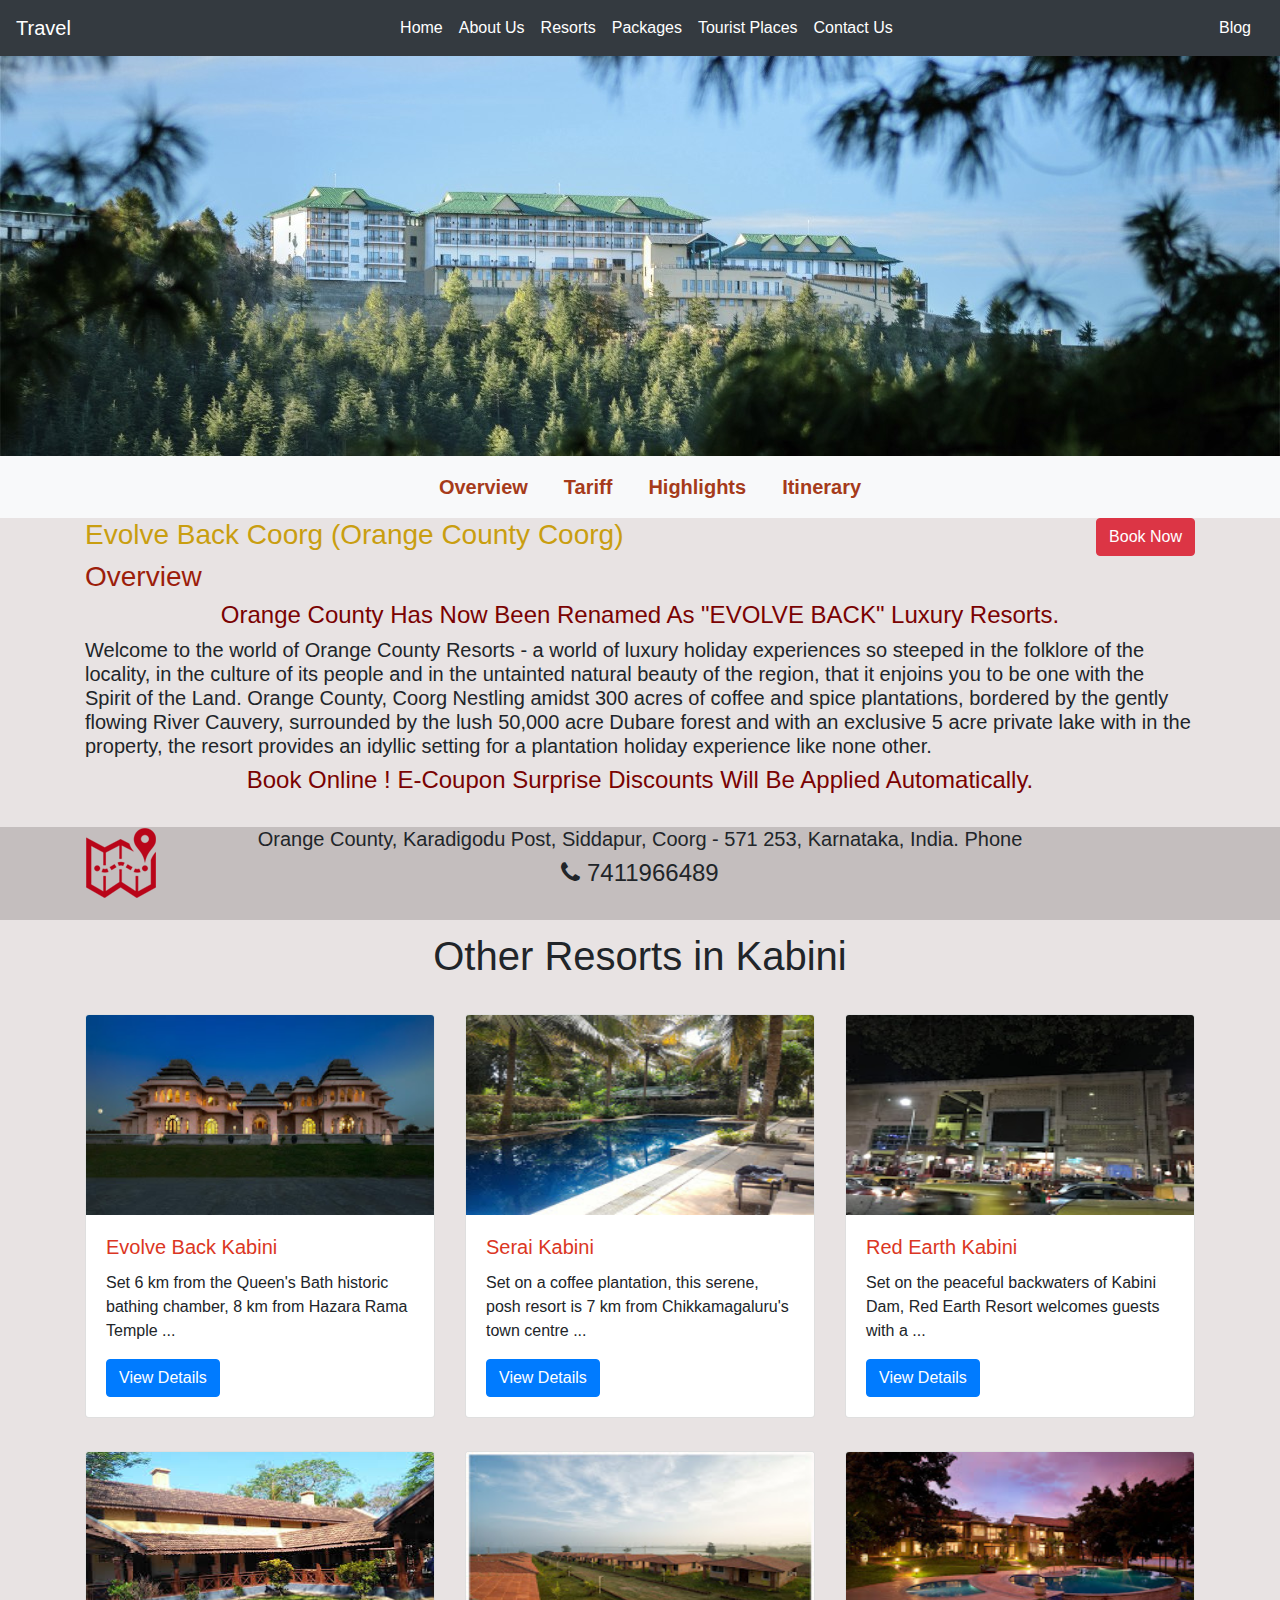
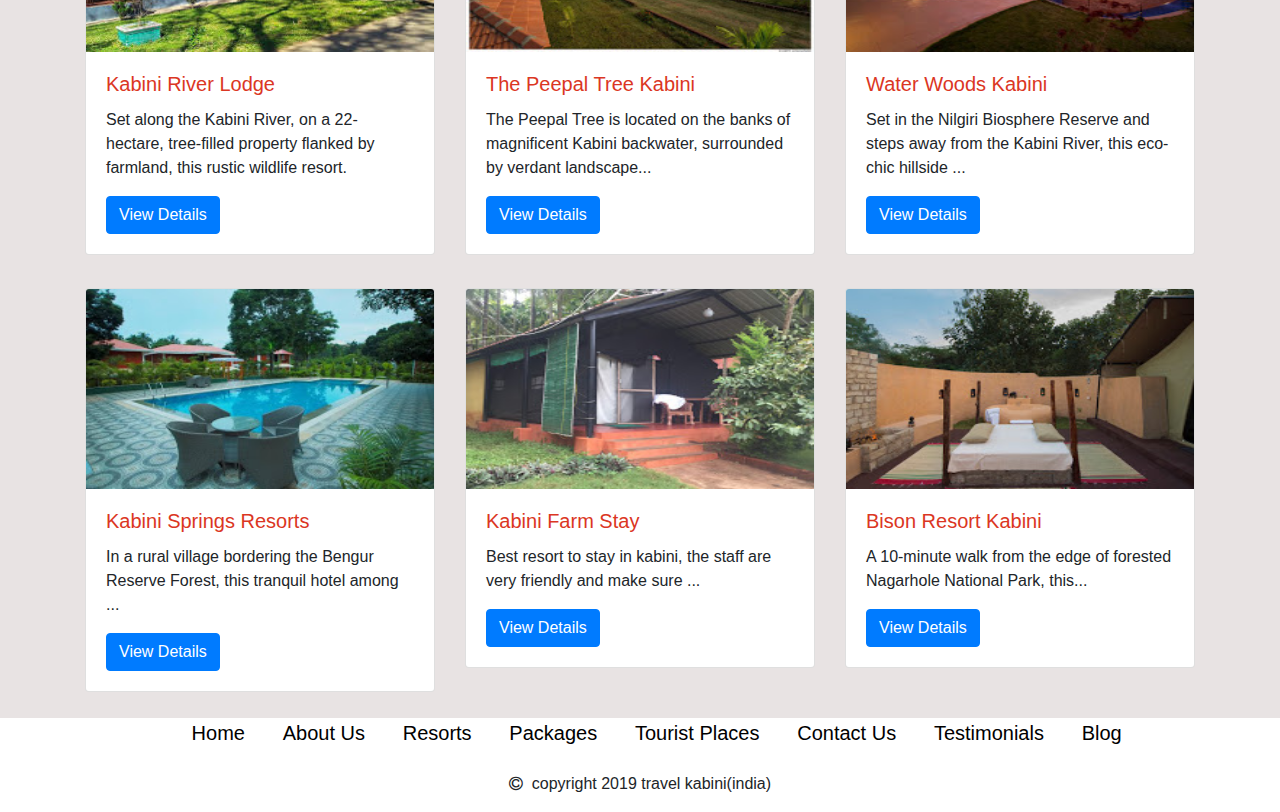
<file: resorts_details.html>
<!-- start of nav bar -->
<!doctype html>
<html lang="en">
  <head>
    <!-- Required meta tags -->
    <meta charset="utf-8">
    <meta name="viewport" content="width=device-width, initial-scale=1, shrink-to-fit=no">

    <!-- Bootstrap CSS -->
    <link rel="stylesheet" href="https://maxcdn.bootstrapcdn.com/bootstrap/4.0.0/css/bootstrap.min.css" integrity="sha384-Gn5384xqQ1aoWXA+058RXPxPg6fy4IWvTNh0E263XmFcJlSAwiGgFAW/dAiS6JXm" crossorigin="anonymous">
    <link rel="stylesheet" type="text/css" href="style.css">
    <link href="https://stackpath.bootstrapcdn.com/font-awesome/4.7.0/css/font-awesome.min.css" rel="stylesheet" integrity="sha384-wvfXpqpZZVQGK6TAh5PVlGOfQNHSoD2xbE+QkPxCAFlNEevoEH3Sl0sibVcOQVnN" crossorigin="anonymous">

    <title>Travel</title>
  </head>
  <body>
    <!-- As a link -->
<!-- <nav class="navbar navbar-light ">
  <a class="navbar-brand" href="#">Navbar</a>
</nav> -->

<!-- As a heading -->
<nav class="navbar navbar-expand-lg navbar-dark bg-dark">
  <a class="navbar-brand" href="index.html">Travel</a>
  <button class="navbar-toggler" type="button" data-toggle="collapse" data-target="#navbarSupportedContent" aria-controls="navbarSupportedContent" aria-expanded="false" aria-label="Toggle navigation">
    <span class="navbar-toggler-icon"></span>
  </button>

  <div class="collapse navbar-collapse" id="navbarSupportedContent">
    <ul class="navbar-nav mx-auto">
      <li class="nav-item active">
        <a class="nav-link" href="index.html">Home</a>
      </li>
      <li class="nav-item active">
        <a class="nav-link" href="about.html">About Us</a>
      </li>
      <li class="nav-item active">
        <a class="nav-link" href="resorts.html">Resorts</a>
      </li>
      <li class="nav-item active">
        <a class="nav-link" href="packages.html">Packages</a>
      </li>
      <li class="nav-item active">
        <a class="nav-link" href="places.html">Tourist Places</a>
      </li>
      <li class="nav-item active">
        <a class="nav-link" href="contact.html">Contact Us</a>
      </li>

     
      
    </ul>
    <form class="form-inline my-2 my-lg-0">
      <!-- <input class="form-control mr-sm-2" type="search" placeholder="Search" aria-label="Search"> -->
      <a href="#" style="color: white;" class="btn success my-2 my-sm-0" type="submit">Blog</a>
    </form>
  </div>
</nav>
<!-- End Of Navbar -->

<!-- End Of Navbar -->



<div>
  <img src="images/resort_header.jpg" class="img-fluid " alt="Packages image" height="400" width="100%">
</div>
<!-- <div class="container" style="margin-top: 2%; font-size: 20px">
  <div style="float: left;">
    <a href="#">Home| Evolve Back Coorg (Orange County Coorg)</a>
  </div>
  <div style="float: right;">
    <a href="#">7411966489</a>
  </div>
</div>
<br><br> -->
<!-- As a heading -->
<nav class="navbar navbar-expand-lg navbar-dark bg-light">
  <div class="collapse navbar-collapse" id="navbarSupportedContent">
    <ul class="navbar-nav mx-auto" >
      <li class="nav-item active">
        <a style="color: #a63b1b; font-size: 20px; font-weight: 600; margin-left: 20px;" class="nav-link" href="resorts_details.html">Overview</a>
      </li>
      <li class="nav-item active">
        <a style="color: #a63b1b; font-size: 20px; font-weight: 600; margin-left: 20px;" class="nav-link" href="tariff.html">Tariff</a>
      </li>
      <li class="nav-item active">
        <!-- <a style="color: #a63b1b; font-size: 20px; font-weight: 600; margin-left: 20px;" class="nav-link" href="#">Trip</a> -->
      </li>
      <li class="nav-item active">
        <a style="color: #a63b1b; font-size: 20px; font-weight: 600; margin-left: 20px;" class="nav-link" href="highlight.html">Highlights</a>
      </li>
      <li class="nav-item active">
        <a style="color: #a63b1b; font-size: 20px; font-weight: 600; margin-left: 20px;" class="nav-link" href="itinerary.html">Itinerary</a>
      </li>
      <li class="nav-item active">
        <!-- <a class="nav-link" href="#">Blog</a> -->
      </li>
      
    </ul>
</nav>
<!-- End Of Navbar -->

<div style="background-color: #e8e3e3">
<div class="container">
  <h3 style="color: #c99e10">Evolve Back Coorg (Orange County Coorg) <span style="float:right;"> <button class="btn btn-danger" data-toggle="modal" data-target="#book">Book Now</button></span></h3>
  <h3 style="color: #9c1e0b">Overview</h3>
  <h4 class="text-center" style="color: #7a0202">Orange County Has Now Been Renamed As "EVOLVE BACK" Luxury Resorts.</h4>
  <h5>Welcome to the world of Orange County Resorts - a world of luxury holiday experiences so steeped in the folklore of the locality, in the culture of its people and in the untainted natural beauty of the region, that it enjoins you to be one with the Spirit of the Land. Orange County, Coorg Nestling amidst 300 acres of coffee and spice plantations, bordered by the gently flowing River Cauvery, surrounded by the lush 50,000 acre Dubare forest and with an exclusive 5 acre private lake with in the property, the resort provides an idyllic setting for a plantation holiday experience like none other.</h5>
  <h4 class="text-center" style="color: #7a0202">Book Online ! E-Coupon Surprise Discounts Will Be Applied Automatically.</h4>
</div>
<br>
</div>
<div style="background-color: #c4bebe">
  <div class="container" style="">
    <img src="images/map.png" style="position: absolute;">
    <div class="resort_location">
      <h5 class="text-center ">Orange County, Karadigodu Post, Siddapur, Coorg - 571 253, Karnataka, India. Phone</h5>
      <h4 class="text-center"><i class="fa fa-phone" aria-hidden="true"></i>
          7411966489</h4><br>
    </div>
  </div>
</div>
<div style="background-color: #e8e3e3;">
  <div>
  <h1 class="text-center" style="padding-top: 1%;"> Other Resorts in Kabini</h1>
</div>


  <div class="container" style="margin-top: 1%; padding-bottom: 2%;">
  <div class="row" style="margin-top: 3%;">
    <div class="col-md-4">
      <div class="card" style="width: 100%;">
        <img class="card-img-top" src="images/evolve.jpg" alt="Evolve Back Kabini" height="200">
        <div class="card-body">
          <h5 class="card-title"> <a href="#" style="color: #db3623"> Evolve Back Kabini </a> </h5>
          <p class="card-text">Set 6 km from the Queen's Bath historic bathing chamber, 8 km from Hazara Rama Temple ...</p>
          <a href="resorts_details.html" class="btn btn-primary">View Details</a>
        </div>
      </div>
    </div>
    <div class="col-md-4">
      <div class="card" style="width: 100%;">
        <img class="card-img-top" src="images/serai.jpg" alt="Serai Kabini Resort" height="200">
        <div class="card-body">
          <h5 class="card-title"> <a href="#" style="color: #db3623"> Serai Kabini </a> </h5>
          <p class="card-text">Set on a coffee plantation, this serene, posh resort is 7 km from Chikkamagaluru's town centre ...</p>
          <a href="resorts_details.html" class="btn btn-primary">View Details</a>
        </div>
      </div>
    </div>
    <div class="col-md-4">
      <div class="card" style="width: 100%;">
        <img class="card-img-top" src="images/red_earth.jpg" alt=" Red Earth Kabini" height="200">
        <div class="card-body">
          <h5 class="card-title"> <a href="#" style="color: #db3623"> Red Earth Kabini </a> </h5>
          <p class="card-text">Set on the peaceful backwaters of Kabini Dam, Red Earth Resort welcomes guests with a  ...</p>
          <a href="resorts_details.html" class="btn btn-primary">View Details</a>
        </div>
      </div>
    </div>
  </div>

  <div class="row" style="margin-top: 3%;" >
    <div class="col-md-4">
      <div class="card" style="width: 100%;">
        <img class="card-img-top" src="images/river.jpg" alt="Kabini River Lodge" height="200">
        <div class="card-body">
          <h5 class="card-title"> <a href="#" style="color: #db3623"> Kabini River Lodge </a> </h5>
          <p class="card-text">Set along the Kabini River, on a 22-hectare, tree-filled property flanked by farmland, this rustic wildlife resort.</p>
          <a href="resorts_details.html" class="btn btn-primary">View Details</a>
        </div>
      </div>
    </div>
    <div class="col-md-4">
      <div class="card" style="width: 100%;">
        <img class="card-img-top" src="images/peepal.jpg" alt="The Peepal Tree Kabini" height="200">
        <div class="card-body">
          <h5 class="card-title"> <a href="#" style="color: #db3623"> The Peepal Tree Kabini </a> </h5>
          <p class="card-text">The Peepal Tree is located on the banks of magnificent Kabini backwater, surrounded by verdant landscape...</p>
          <a href="resorts_details.html" class="btn btn-primary">View Details</a>
        </div>
      </div>
    </div>
    <div class="col-md-4">
      <div class="card" style="width: 100%;">
        <img class="card-img-top" src="images/water.jpg" alt="Water Woods Kabini" height="200">
        <div class="card-body">
          <h5 class="card-title"> <a href="#" style="color: #db3623"> Water Woods Kabini </a> </h5>
          <p class="card-text">Set in the Nilgiri Biosphere Reserve and steps away from the Kabini River, this eco-chic hillside ...</p>
          <a href="resorts_details.html" class="btn btn-primary">View Details</a>
        </div>
      </div>
    </div>
  </div>

  <div class="row" style="margin-top: 3%;">
    <div class="col-md-4">
      <div class="card" style="width: 100%;">
        <img class="card-img-top" src="images/springs.jpg" alt="Kabini Springs Resorts" height="200">
        <div class="card-body">
          <h5 class="card-title"> <a href="#" style="color: #db3623">Kabini Springs Resorts</a> </h5>
          <p class="card-text">In a rural village bordering the Bengur Reserve Forest, this tranquil hotel among ...</p>
          <a href="resorts_details.html" class="btn btn-primary">View Details</a>
        </div>
      </div>
    </div>
    <div class="col-md-4">
      <div class="card" style="width: 100%;">
        <img class="card-img-top" src="images/farm.jpg" alt="Kabini Farm Stay" height="200">
        <div class="card-body">
          <h5 class="card-title"> <a href="#" style="color: #db3623"> Kabini Farm Stay </a> </h5>
          <p class="card-text">Best resort to stay in kabini, the staff are very friendly and make sure ...</p>
          <a href="resorts_details.html" class="btn btn-primary">View Details</a>
        </div>
      </div>
    </div>
    <div class="col-md-4">
      <div class="card" style="width: 100%;">
        <img class="card-img-top" src="images/bison.jpg" alt="Bison Resort Kabini" height="200">
        <div class="card-body">
          <h5 class="card-title"> <a href="#" style="color: #db3623"> Bison Resort Kabini </a> </h5>
          <p class="card-text">A 10-minute walk from the edge of forested Nagarhole National Park, this...</p>
          <a href="resorts_details.html" class="btn btn-primary">View Details</a>
        </div>
      </div>
    </div> 
</div>

</div>
</div>


<!-- model view code -->
<div class="modal fade" id="book" tabindex="-1" role="dialog" aria-labelledby="exampleModalCenterTitle" aria-hidden="true">
  <div class="modal-dialog modal-dialog-centered" role="document">
    <div class="modal-content">
      <div class="modal-header">
        <h5 class="modal-title" id="exampleModalLongTitle">Fill Your Details </h5>
        <button type="button" class="close" data-dismiss="modal" aria-label="Close">
          <span aria-hidden="true">&times;</span>
        </button>
      </div>
      <div class="modal-body">
        <form>
          <div class="form-group">
            <input type="text" class="form-control" id="exampleInputtext1" aria-describedby="textHelp" placeholder="Enter Full Name">
          </div>
          <div class="form-group">
            <input type="email" class="form-control" id="exampleInputEmail1" aria-describedby="emailHelp" placeholder="Enter email">
          </div>
          <div class="form-group">
            <input type="text" class="form-control" id="exampleInputtext2" aria-describedby="textHelp" placeholder="Enter Mobile Number">
          </div>
          
      </div>
      <div class="modal-footer">
        <button type="button" class="btn btn-secondary" data-dismiss="modal">Close</button>
        <button type="submit" class="btn btn-primary">Submit</button>
        </form>
      </div>
    </div>
  </div>
</div>
<!-- model view ends -->
<!-- start of footer section -->
 




<!-- starting of footer -->
<div class="footer_text">
   <div class="container">
      <div>
        <a href="index.html" class="footer_link">Home</a>
        <a href="about.html" class="footer_link">About Us</a>
        <a href="resorts.html" class="footer_link">Resorts</a>
        <a href="packages.html" class="footer_link">Packages</a>
        <a href="places.html" class="footer_link">Tourist Places</a> 
        <a href="contact.html" class="footer_link">Contact Us</a>
        <a href="feedback.html" class="footer_link">Testimonials</a>
        <a href="#" class="footer_link">Blog</a>
      </div>
      <br>
      <div>
      <p><i class="fa fa-copyright"></i> &nbsp;copyright 2019 travel kabini(india)</p>
      </div>
    </div>
</div>
    <!-- Optional JavaScript -->
    <!-- jQuery first, then Popper.js, then Bootstrap JS -->
    

    
    <script src="https://code.jquery.com/jquery-3.2.1.slim.min.js" integrity="sha384-KJ3o2DKtIkvYIK3UENzmM7KCkRr/rE9/Qpg6aAZGJwFDMVNA/GpGFF93hXpG5KkN" crossorigin="anonymous"></script>
    <script src="https://cdnjs.cloudflare.com/ajax/libs/popper.js/1.12.9/umd/popper.min.js" integrity="sha384-ApNbgh9B+Y1QKtv3Rn7W3mgPxhU9K/ScQsAP7hUibX39j7fakFPskvXusvfa0b4Q" crossorigin="anonymous"></script>
    <script src="https://maxcdn.bootstrapcdn.com/bootstrap/4.0.0/js/bootstrap.min.js" integrity="sha384-JZR6Spejh4U02d8jOt6vLEHfe/JQGiRRSQQxSfFWpi1MquVdAyjUar5+76PVCmYl" crossorigin="anonymous"></script>
  </body>
</html>

<!-- end of footer section -->
</file>
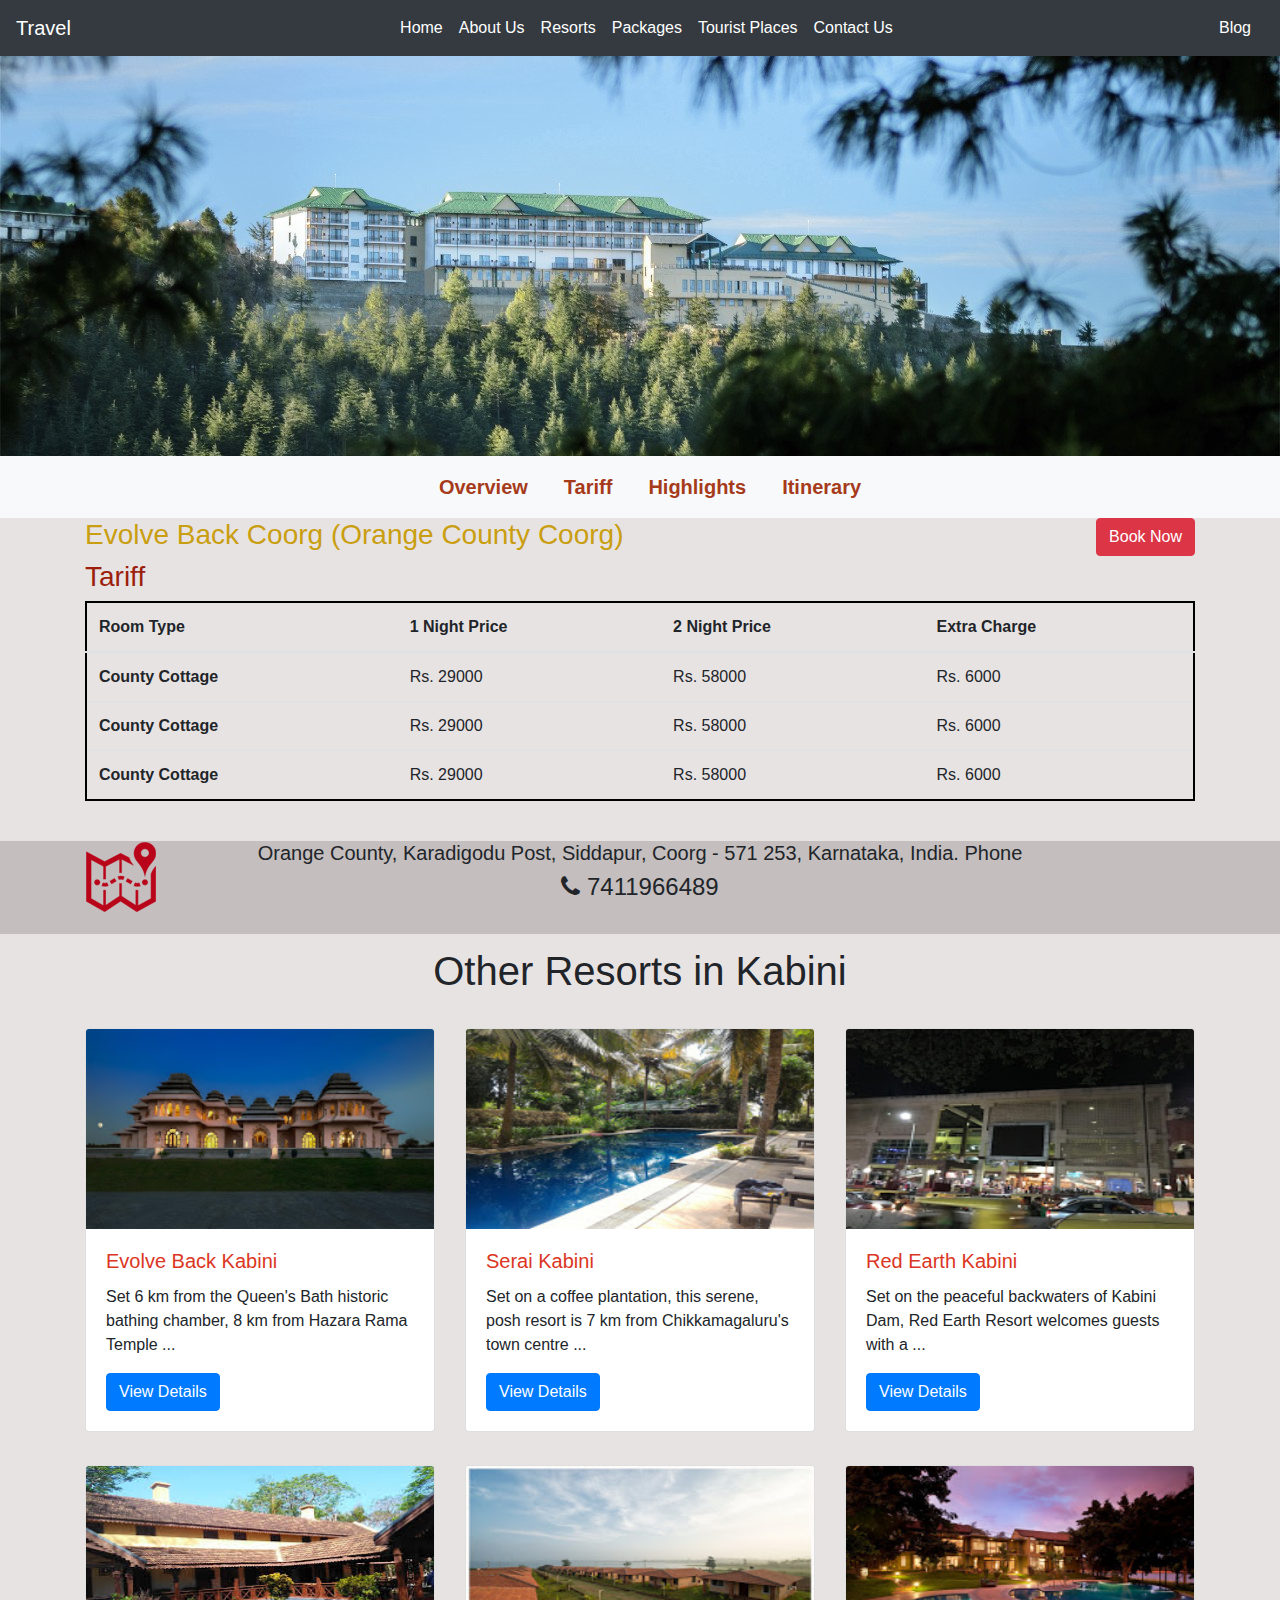
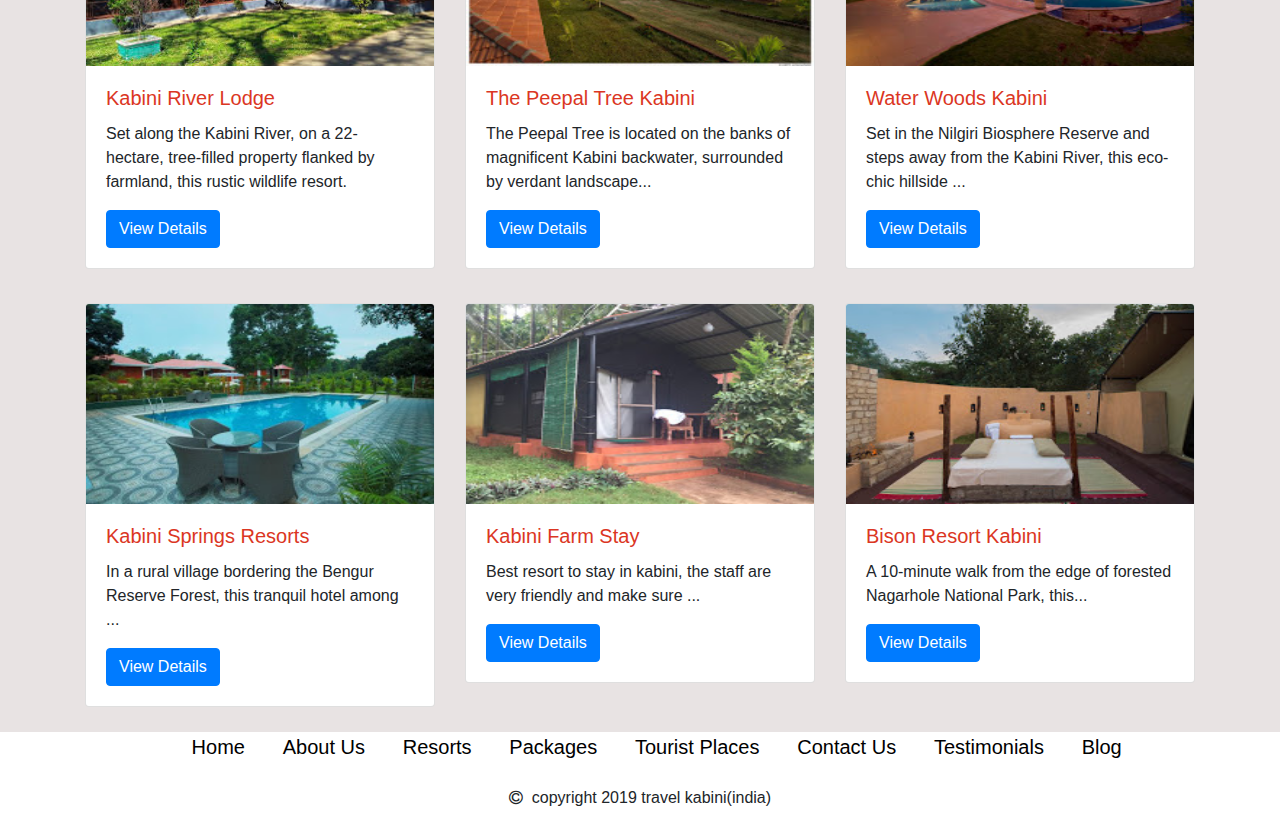
<file: tariff.html>
<!-- start of nav bar -->
<!doctype html>
<html lang="en">
  <head>
    <!-- Required meta tags -->
    <meta charset="utf-8">
    <meta name="viewport" content="width=device-width, initial-scale=1, shrink-to-fit=no">

    <!-- Bootstrap CSS -->
    <link rel="stylesheet" href="https://maxcdn.bootstrapcdn.com/bootstrap/4.0.0/css/bootstrap.min.css" integrity="sha384-Gn5384xqQ1aoWXA+058RXPxPg6fy4IWvTNh0E263XmFcJlSAwiGgFAW/dAiS6JXm" crossorigin="anonymous">
    <link rel="stylesheet" type="text/css" href="style.css">
    <link href="https://stackpath.bootstrapcdn.com/font-awesome/4.7.0/css/font-awesome.min.css" rel="stylesheet" integrity="sha384-wvfXpqpZZVQGK6TAh5PVlGOfQNHSoD2xbE+QkPxCAFlNEevoEH3Sl0sibVcOQVnN" crossorigin="anonymous">

    <title>Travel</title>
  </head>
  <body>
    <!-- As a link -->
<!-- <nav class="navbar navbar-light ">
  <a class="navbar-brand" href="#">Navbar</a>
</nav> -->

<!-- As a heading -->
<nav class="navbar navbar-expand-lg navbar-dark bg-dark">
  <a class="navbar-brand" href="index.html">Travel</a>
  <button class="navbar-toggler" type="button" data-toggle="collapse" data-target="#navbarSupportedContent" aria-controls="navbarSupportedContent" aria-expanded="false" aria-label="Toggle navigation">
    <span class="navbar-toggler-icon"></span>
  </button>

  <div class="collapse navbar-collapse" id="navbarSupportedContent">
    <ul class="navbar-nav mx-auto">
      <li class="nav-item active">
        <a class="nav-link" href="index.html">Home</a>
      </li>
      <li class="nav-item active">
        <a class="nav-link" href="about.html">About Us</a>
      </li>
      <li class="nav-item active">
        <a class="nav-link" href="resorts.html">Resorts</a>
      </li>
      <li class="nav-item active">
        <a class="nav-link" href="packages.html">Packages</a>
      </li>
      <li class="nav-item active">
        <a class="nav-link" href="places.html">Tourist Places</a>
      </li>
      <li class="nav-item active">
        <a class="nav-link" href="contact.html">Contact Us</a>
      </li>

     
      
    </ul>
    <form class="form-inline my-2 my-lg-0">
      <!-- <input class="form-control mr-sm-2" type="search" placeholder="Search" aria-label="Search"> -->
      <a href="#" style="color: white;" class="btn success my-2 my-sm-0" type="submit">Blog</a>
    </form>
  </div>
</nav>
<!-- End Of Navbar -->

<!-- End Of Navbar -->



<div>
  <img src="images/resort_header.jpg" class="img-fluid " alt="Packages image" height="400" width="100%">
</div>
<!-- <div class="container" style="margin-top: 2%; font-size: 20px">
  <div style="float: left;">
    <a href="#">Home| Evolve Back Coorg (Orange County Coorg)</a>
  </div>
  <div style="float: right;">
    <a href="#">7411966489</a>
  </div>
</div>
<br><br> -->
<!-- As a heading -->
<nav class="navbar navbar-expand-lg navbar-dark bg-light">
  <div class="collapse navbar-collapse" id="navbarSupportedContent">
    <ul class="navbar-nav mx-auto" >
      <li class="nav-item active">
        <a style="color: #a63b1b; font-size: 20px; font-weight: 600; margin-left: 20px;" class="nav-link" href="resorts_details.html">Overview</a>
      </li>
      <li class="nav-item active">
        <a style="color: #a63b1b; font-size: 20px; font-weight: 600; margin-left: 20px;" class="nav-link" href="tariff.html">Tariff</a>
      </li>
      <li class="nav-item active">
        <!-- <a style="color: #a63b1b; font-size: 20px; font-weight: 600; margin-left: 20px;" class="nav-link" href="#">Trip</a> -->
      </li>
      <li class="nav-item active">
        <a style="color: #a63b1b; font-size: 20px; font-weight: 600; margin-left: 20px;" class="nav-link" href="highlight.html">Highlights</a>
      </li>
      <li class="nav-item active">
        <a style="color: #a63b1b; font-size: 20px; font-weight: 600; margin-left: 20px;" class="nav-link" href="itinerary.html">Itinerary</a>
      </li>
      <li class="nav-item active">
        <!-- <a class="nav-link" href="#">Blog</a> -->
      </li>
      
    </ul>
</nav>
<!-- End Of Navbar -->

<div style="background-color: #e8e3e3">
<div class="container">
  <h3 style="color: #c99e10">Evolve Back Coorg (Orange County Coorg) <span style="float:right;"> <button class="btn btn-danger" data-toggle="modal" data-target="#book">Book Now</button></span></h3>
  <h3 style="color: #9c1e0b">Tariff</h3>
  <table class="table table-hover" style="border: 2px black solid">
    <thead>
      <tr>
        <th scope="col">Room Type</th>
        <th scope="col">1 Night Price</th>
        <th scope="col">2 Night Price</th>
        <th scope="col">Extra Charge</th>
      </tr>
    </thead>
    <tbody>
      <tr>
        <th scope="row">County Cottage</th>
        <td>Rs. 29000</td>
        <td>Rs. 58000</td>
        <td>Rs. 6000</td>
      </tr>
      <tr>
        <th scope="row">County Cottage</th>
        <td>Rs. 29000</td>
        <td>Rs. 58000</td>
        <td>Rs. 6000</td>
      </tr>
      <tr>
        <th scope="row">County Cottage</th>
        <td>Rs. 29000</td>
        <td>Rs. 58000</td>
        <td>Rs. 6000</td>
      </tr>
    </tbody>
</table>
  
</div>
<br>
</div>
<div style="background-color: #c4bebe">
  <div class="container" style="">
    <img src="images/map.png" style="position: absolute;">
    <div class="resort_location">
      <h5 class="text-center ">Orange County, Karadigodu Post, Siddapur, Coorg - 571 253, Karnataka, India. Phone</h5>
      <h4 class="text-center"><i class="fa fa-phone" aria-hidden="true"></i>
          7411966489</h4><br>
    </div>
  </div>
</div>
<div style="background-color: #e8e3e3;">
  <div>
  <h1 class="text-center" style="padding-top: 1%;"> Other Resorts in Kabini</h1>
</div>


  <div class="container" style="margin-top: 1%; padding-bottom: 2%;">
  <div class="row" style="margin-top: 3%;">
    <div class="col-md-4">
      <div class="card" style="width: 100%;">
        <img class="card-img-top" src="images/evolve.jpg" alt="Evolve Back Kabini" height="200">
        <div class="card-body">
          <h5 class="card-title"> <a href="#" style="color: #db3623"> Evolve Back Kabini </a> </h5>
          <p class="card-text">Set 6 km from the Queen's Bath historic bathing chamber, 8 km from Hazara Rama Temple ...</p>
          <a href="resorts_details.html" class="btn btn-primary">View Details</a>
        </div>
      </div>
    </div>
    <div class="col-md-4">
      <div class="card" style="width: 100%;">
        <img class="card-img-top" src="images/serai.jpg" alt="Serai Kabini Resort" height="200">
        <div class="card-body">
          <h5 class="card-title"> <a href="#" style="color: #db3623"> Serai Kabini </a> </h5>
          <p class="card-text">Set on a coffee plantation, this serene, posh resort is 7 km from Chikkamagaluru's town centre ...</p>
          <a href="resorts_details.html" class="btn btn-primary">View Details</a>
        </div>
      </div>
    </div>
    <div class="col-md-4">
      <div class="card" style="width: 100%;">
        <img class="card-img-top" src="images/red_earth.jpg" alt=" Red Earth Kabini" height="200">
        <div class="card-body">
          <h5 class="card-title"> <a href="#" style="color: #db3623"> Red Earth Kabini </a> </h5>
          <p class="card-text">Set on the peaceful backwaters of Kabini Dam, Red Earth Resort welcomes guests with a  ...</p>
          <a href="resorts_details.html" class="btn btn-primary">View Details</a>
        </div>
      </div>
    </div>
  </div>

  <div class="row" style="margin-top: 3%;" >
    <div class="col-md-4">
      <div class="card" style="width: 100%;">
        <img class="card-img-top" src="images/river.jpg" alt="Kabini River Lodge" height="200">
        <div class="card-body">
          <h5 class="card-title"> <a href="#" style="color: #db3623"> Kabini River Lodge </a> </h5>
          <p class="card-text">Set along the Kabini River, on a 22-hectare, tree-filled property flanked by farmland, this rustic wildlife resort.</p>
          <a href="resorts_details.html" class="btn btn-primary">View Details</a>
        </div>
      </div>
    </div>
    <div class="col-md-4">
      <div class="card" style="width: 100%;">
        <img class="card-img-top" src="images/peepal.jpg" alt="The Peepal Tree Kabini" height="200">
        <div class="card-body">
          <h5 class="card-title"> <a href="#" style="color: #db3623"> The Peepal Tree Kabini </a> </h5>
          <p class="card-text">The Peepal Tree is located on the banks of magnificent Kabini backwater, surrounded by verdant landscape...</p>
          <a href="resorts_details.html" class="btn btn-primary">View Details</a>
        </div>
      </div>
    </div>
    <div class="col-md-4">
      <div class="card" style="width: 100%;">
        <img class="card-img-top" src="images/water.jpg" alt="Water Woods Kabini" height="200">
        <div class="card-body">
          <h5 class="card-title"> <a href="#" style="color: #db3623"> Water Woods Kabini </a> </h5>
          <p class="card-text">Set in the Nilgiri Biosphere Reserve and steps away from the Kabini River, this eco-chic hillside ...</p>
          <a href="resorts_details.html" class="btn btn-primary">View Details</a>
        </div>
      </div>
    </div>
  </div>

  <div class="row" style="margin-top: 3%;">
    <div class="col-md-4">
      <div class="card" style="width: 100%;">
        <img class="card-img-top" src="images/springs.jpg" alt="Kabini Springs Resorts" height="200">
        <div class="card-body">
          <h5 class="card-title"> <a href="#" style="color: #db3623">Kabini Springs Resorts</a> </h5>
          <p class="card-text">In a rural village bordering the Bengur Reserve Forest, this tranquil hotel among ...</p>
          <a href="resorts_details.html" class="btn btn-primary">View Details</a>
        </div>
      </div>
    </div>
    <div class="col-md-4">
      <div class="card" style="width: 100%;">
        <img class="card-img-top" src="images/farm.jpg" alt="Kabini Farm Stay" height="200">
        <div class="card-body">
          <h5 class="card-title"> <a href="#" style="color: #db3623"> Kabini Farm Stay </a> </h5>
          <p class="card-text">Best resort to stay in kabini, the staff are very friendly and make sure ...</p>
          <a href="resorts_details.html" class="btn btn-primary">View Details</a>
        </div>
      </div>
    </div>
    <div class="col-md-4">
      <div class="card" style="width: 100%;">
        <img class="card-img-top" src="images/bison.jpg" alt="Bison Resort Kabini" height="200">
        <div class="card-body">
          <h5 class="card-title"> <a href="#" style="color: #db3623"> Bison Resort Kabini </a> </h5>
          <p class="card-text">A 10-minute walk from the edge of forested Nagarhole National Park, this...</p>
          <a href="resorts_details.html" class="btn btn-primary">View Details</a>
        </div>
      </div>
    </div> 
</div>

</div>
</div>


<!-- model view code -->
<div class="modal fade" id="book" tabindex="-1" role="dialog" aria-labelledby="exampleModalCenterTitle" aria-hidden="true">
  <div class="modal-dialog modal-dialog-centered" role="document">
    <div class="modal-content">
      <div class="modal-header">
        <h5 class="modal-title" id="exampleModalLongTitle">Fill Your Details </h5>
        <button type="button" class="close" data-dismiss="modal" aria-label="Close">
          <span aria-hidden="true">&times;</span>
        </button>
      </div>
      <div class="modal-body">
        <form>
          <div class="form-group">
            <input type="text" class="form-control" id="exampleInputtext1" aria-describedby="textHelp" placeholder="Enter Full Name">
          </div>
          <div class="form-group">
            <input type="email" class="form-control" id="exampleInputEmail1" aria-describedby="emailHelp" placeholder="Enter email">
          </div>
          <div class="form-group">
            <input type="text" class="form-control" id="exampleInputtext2" aria-describedby="textHelp" placeholder="Enter Mobile Number">
          </div>
          
      </div>
      <div class="modal-footer">
        <button type="button" class="btn btn-secondary" data-dismiss="modal">Close</button>
        <button type="submit" class="btn btn-primary">Submit</button>
        </form>
      </div>
    </div>
  </div>
</div>
<!-- model view ends -->
<!-- start of footer section -->
 




<!-- starting of footer -->
<div class="footer_text">
   <div class="container">
      <div>
        <a href="index.html" class="footer_link">Home</a>
        <a href="about.html" class="footer_link">About Us</a>
        <a href="resorts.html" class="footer_link">Resorts</a>
        <a href="packages.html" class="footer_link">Packages</a>
        <a href="places.html" class="footer_link">Tourist Places</a> 
        <a href="contact.html" class="footer_link">Contact Us</a>
        <a href="feedback.html" class="footer_link">Testimonials</a>
        <a href="#" class="footer_link">Blog</a>
      </div>
      <br>
      <div>
      <p><i class="fa fa-copyright"></i> &nbsp;copyright 2019 travel kabini(india)</p>
      </div>
    </div>
</div>
    <!-- Optional JavaScript -->
    <!-- jQuery first, then Popper.js, then Bootstrap JS -->
    

    
    <script src="https://code.jquery.com/jquery-3.2.1.slim.min.js" integrity="sha384-KJ3o2DKtIkvYIK3UENzmM7KCkRr/rE9/Qpg6aAZGJwFDMVNA/GpGFF93hXpG5KkN" crossorigin="anonymous"></script>
    <script src="https://cdnjs.cloudflare.com/ajax/libs/popper.js/1.12.9/umd/popper.min.js" integrity="sha384-ApNbgh9B+Y1QKtv3Rn7W3mgPxhU9K/ScQsAP7hUibX39j7fakFPskvXusvfa0b4Q" crossorigin="anonymous"></script>
    <script src="https://maxcdn.bootstrapcdn.com/bootstrap/4.0.0/js/bootstrap.min.js" integrity="sha384-JZR6Spejh4U02d8jOt6vLEHfe/JQGiRRSQQxSfFWpi1MquVdAyjUar5+76PVCmYl" crossorigin="anonymous"></script>
  </body>
</html>

<!-- end of footer section -->
</file>
<file: style.css>
.box1 {
  position: absolute;
  top: 50%;
  left: 50%;
  transform: translate(-50%, -50%);
}

body {
    /*background-color: #a1def7;*/
    
    /*background-image: linear-gradient(to left, #7dd6fa , pink);*/
}



a{
    color : black;
}

.advantage {
    text-align: center;

}

.align {
    align-content: center;
    text-align: center;
    margin-left: 4%;
    margin-top: 2%;
    background-color: #fff;
    padding: 1%;
    border-radius: 3%;
}

#align {
    /*margin-left: 10%;*/
}

.shade {
    /*background-image: linear-gradient(to right, #7dd6fa , pink);*/

}
.shade1 {
    /*background-image: linear-gradient(to left, #7dd6fa , pink);*/
    
}
/*#background {
    background-color: yellow;
 }*/
 a.click {
    color : blue;
}
/**/



/*Mobile*/

/*######### Mobile ###########*/

@media screen and (max-width: 680px) {
  ul.topnav li:not(:nth-child(1)) {
    display: none;
  }
.bigger {
    font-size: 50px; 
  }

  .resort_location {
  	padding-top: 25%;
}

 
  ul.topnav li.dropdownIcon {
    display: block;
    float: right;
  }
  
  ul.topnav.responsive li.dropdownIcon {
    position: absolute;
    top: 0;
    right: 0;
  }
  
  ul.topnav.responsive {
    position: relative;
  }
  
  ul.topnav.responsive li {
    display: inline;
    float: none; 
  }
  
  ul.topnav.responsive li a {
    display: block;
    text-align: left;
  }


/*resorts*/

h5.card-title {
  color: cyan;
}


}

/*footer links*/

.footer_link {
	margin-left: 3%;
    color: #000000;
    font-size: 20px;
}

.footer_text {
	text-align: center;
}
</file>
